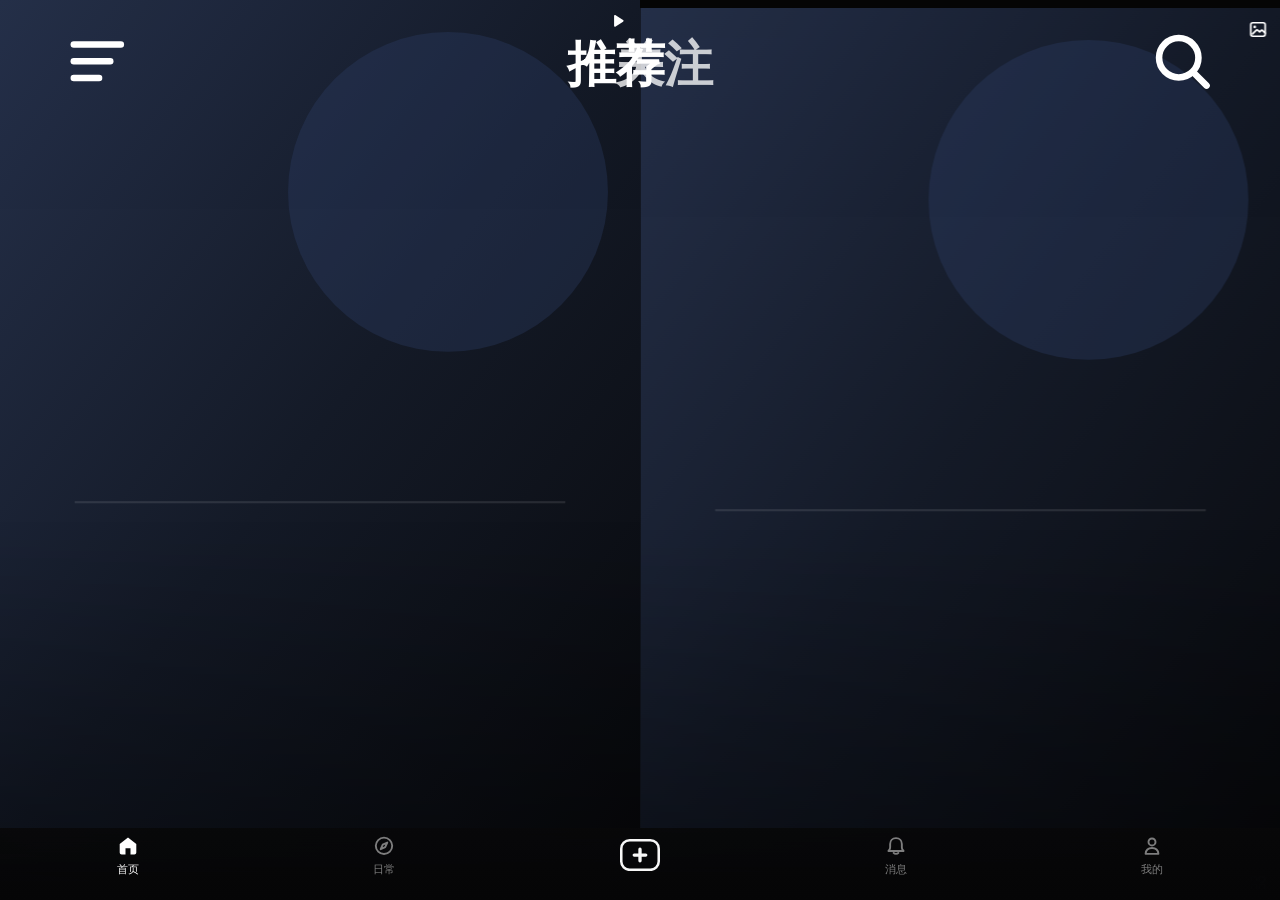
<file: index.html>
<!doctype html>
<html lang="zh-CN">
<head>
<meta charset="utf-8">
<meta name="viewport" content="width=device-width,initial-scale=1,viewport-fit=cover,user-scalable=no">
<meta name="theme-color" content="#050505">
<meta name="color-scheme" content="dark">
<meta name="apple-mobile-web-app-capable" content="yes">
<meta name="apple-mobile-web-app-status-bar-style" content="black-translucent">
<link rel="icon" type="image/svg+xml" href="./anchor-logo.svg">
<title>DIMSPACE Mobile · v3.5</title>
<style>
html,body{margin:0;width:100%;height:100%;background:#050505;color:#fff;overflow:hidden}
body{display:grid;place-items:center;font-family:-apple-system,BlinkMacSystemFont,"PingFang SC","Helvetica Neue",Arial,sans-serif}
#state{font-size:13px;opacity:.58;padding:20px;text-align:center;line-height:1.5}
</style>
</head>
<body>
<div id="state">DIMSPACE Mobile · 正在加载</div>
<script>
(async()=>{
  const state=document.getElementById('state');
  try{
    if('serviceWorker' in navigator){
      const regs=await navigator.serviceWorker.getRegistrations();
      await Promise.all(regs.map(r=>r.unregister()));
    }
    if('caches' in window){
      const keys=await caches.keys();
      await Promise.all(keys.map(k=>caches.delete(k)));
    }

    const parts=[
      './v33plain/part01.txt','./v33plain/part02.txt','./v33plain/part03.txt',
      './v33plain/part04_1.txt','./v33plain/part04_2.txt','./v33plain/part04_3_a.txt','./v33plain/part04_3_b.txt','./v33plain/part04_4.txt',
      './v33plain/part05_1_a.txt','./v33plain/part05_1_b.txt','./v33plain/part05_2.txt','./v33plain/part05_3_a.txt','./v33plain/part05_3_b.txt','./v33plain/part05_4.txt',
      './v33plain/part06.txt','./v33plain/part07a.txt','./v33plain/part07b.txt'
    ];

    const chunks=[];
    for(const url of parts){
      const r=await fetch(url+'?v=35-smart-phone',{cache:'no-store'});
      if(!r.ok) throw new Error(url+' HTTP '+r.status);
      chunks.push(await r.text());
    }

    let html=chunks.join('');
    if(!html.startsWith('<!doctype html>')) throw new Error('HTML 开头校验失败');
    if(!html.includes('</html>')) throw new Error('HTML 结尾校验失败');
    if(!html.includes('dimspace-star-clear-all-feed-modes')) throw new Error('当前版本校验失败');

    /* Add smart two-column intent state. */
    html=html.replace(
      "let gestureAxis='pending';\n  let sideIntentFrames=0;\n  let twoHorizontalUnlocked=false;\n  let twoVerticalLockedX=null;",
      "let gestureAxis='pending';\n  let sideIntentFrames=0;\n  let twoHorizontalUnlocked=false;\n  let twoVerticalLockedX=null;\n  let twoIntentFrames=0;"
    );
    html=html.replaceAll(
      "twoVerticalLockedX=null;\n      surface.classList.add('dragging');",
      "twoVerticalLockedX=null;\n      twoIntentFrames=0;\n      surface.classList.add('dragging');"
    );

    /* Smart two-column pointer interaction. */
    {
      const anchor="surface.addEventListener('pointermove',e=>{";
      const p=html.indexOf(anchor);
      const s=html.indexOf("    if(mode==='two'){",p);
      const e=html.indexOf("\n  });\n\n  function endPointer",s);
      if(p<0||s<0||e<0) throw new Error('双列拖拽补丁定位失败');
      const replacement=`    if(mode==='two'){
      const travel=Math.hypot(dx,dy);
      const absDX=Math.abs(dx);
      const absDY=Math.abs(dy);
      const absStepX=Math.abs(stepX);
      const absStepY=Math.abs(stepY);

      if(gestureAxis==='pending'){
        if(travel>=7){
          if(absDY>=absDX*1.32){
            twoIntentFrames++;
            if(twoIntentFrames>=2 || absDY>=14){
              gestureAxis='vertical';
              twoVerticalLockedX=dragStartCamX;
              twoHorizontalUnlocked=false;
            }
          }else if(absDX>=absDY*1.16){
            twoIntentFrames++;
            if(twoIntentFrames>=2 || absDX>=12){
              gestureAxis='free';
              twoHorizontalUnlocked=true;
              twoVerticalLockedX=null;
            }
          }else if(travel>=18){
            gestureAxis=absDY>absDX*1.08?'vertical':'free';
            twoVerticalLockedX=gestureAxis==='vertical'?dragStartCamX:null;
            twoHorizontalUnlocked=gestureAxis==='free';
          }else{
            twoIntentFrames=0;
          }
        }
      }

      if(gestureAxis==='vertical'){
        const recentTurn=absStepX>=4 && absStepX>Math.max(absStepY*1.42,4);
        const sustainedTurn=absDX>=28 && absDX>absDY*.78;
        if(recentTurn || sustainedTurn) sideIntentFrames++;
        else sideIntentFrames=Math.max(0,sideIntentFrames-1);

        if(sideIntentFrames>=2){
          gestureAxis='free';
          twoHorizontalUnlocked=true;
          twoVerticalLockedX=null;
          dragStartX=e.clientX;
          dragStartY=e.clientY;
          dragStartCamX=camX;
          dragStartCamY=camY;
          dx=0;
          dy=0;
        }
      }

      if(gestureAxis==='free'){
        applyDragResistance(dragStartCamX-dx,dragStartCamY-dy);
      }else{
        const lockX=twoVerticalLockedX===null?dragStartCamX:twoVerticalLockedX;
        applyDragResistance(lockX,dragStartCamY-dy);
      }

      const now=performance.now();
      const dt=Math.max(1,now-lastT);
      velX=gestureAxis==='free'?-(e.clientX-lastX)/dt:0;
      velY=-(e.clientY-lastY)/dt;
      lastX=e.clientX;
      lastY=e.clientY;
      lastT=now;
      clampCamera();
      render();
      e.preventDefault();
      return;
    }
`;
      html=html.slice(0,s)+replacement+html.slice(e);
    }

    /* Vertical release keeps Y inertia only; free release keeps XY inertia. */
    html=html.replace(
`      if(mode==='two'){
        // Never remember an old page before the glide finishes.
        // Recovery is calculated from the FINAL resting position.
        twoRecoveryTargetX=null;

        if(Math.hypot(ix,iy)>.40){
          inertia(ix,iy,false);
        }else{
          scheduleTwoAlignment(180,nearestTwoTargetX(camX));
        }
      }else if(Math.hypot(ix,iy)>.55){`,
`      if(mode==='two'){
        twoRecoveryTargetX=null;
        const releaseX=gestureAxis==='free'?ix:0;
        const releaseY=iy;
        if(Math.hypot(releaseX,releaseY)>.40){
          inertia(releaseX,releaseY,false);
        }else{
          scheduleTwoAlignment(150,nearestTwoTargetX(camX));
        }
      }else if(Math.hypot(ix,iy)>.55){`
    );

    /* Smart trackpad/wheel axis behavior. */
    {
      const anchor="surface.addEventListener('wheel',e=>{";
      const p=html.indexOf(anchor);
      const s=html.indexOf("    if(mode==='two'){",p);
      const e=html.indexOf("\n    if(wheelAxis==='vertical'){",s);
      if(p<0||s<0||e<0) throw new Error('双列滚轮补丁定位失败');
      const replacement=`    if(mode==='two'){
      if(wheelAxis==='vertical'){
        if(wheelLockedX===null) wheelLockedX=camX;
        applyDragResistance(wheelLockedX,camY+dy);
        const clearSideTurn=Math.abs(dx)>=3 && Math.abs(dx)>Math.max(Math.abs(dy)*1.35,3);
        if(clearSideTurn) wheelSideFrames++;
        else wheelSideFrames=Math.max(0,wheelSideFrames-1);
        if(wheelSideFrames>=2){wheelAxis='free';wheelLockedX=null;}
      }
      if(wheelAxis!=='vertical'){
        wheelLockedX=null;
        applyDragResistance(camX+dx,camY+dy);
      }
      render();
      clearTimeout(wheelTimer);
      wheelTimer=setTimeout(()=>{
        const finalTarget=nearestTwoTargetX(camX);
        twoRecoveryTargetX=null;
        scheduleTwoAlignment(160,finalTarget);
        resetWheel();
      },150);
      e.preventDefault();
      return;
    }
`;
      html=html.slice(0,s)+replacement+html.slice(e);
    }

    /* Real phone: OS owns time / Dynamic Island / signal / battery. */
    const realPhoneCSS=`<style id="dimspace-real-phone-deploy-v35">
html,body{width:100%!important;height:100%!important;min-height:100%!important;margin:0!important;padding:0!important;overflow:hidden!important;background:#050505!important}
body{display:block!important}
.device-stage,.device-shell,.device-shell>.phone,.device-shell .screen{position:fixed!important;inset:0!important;width:100vw!important;height:100vh!important;height:100dvh!important;max-width:none!important;max-height:none!important;margin:0!important;padding:0!important;aspect-ratio:auto!important;border:0!important;border-radius:0!important;background:#050505!important;box-shadow:none!important;overflow:hidden!important;transform:none!important;contain:none!important}
.device-shell::before,.device-shell::after{display:none!important}
.sim-system-ui,.device-shell .status-lock{display:none!important}
.device-shell .app{position:absolute!important;inset:0!important;width:100%!important;height:100%!important;--safe-top:env(safe-area-inset-top,0px)!important;--safe-bottom:max(env(safe-area-inset-bottom,0px),16px)!important;border-radius:0!important;overflow:hidden!important;background:#050505!important}
.device-shell .topbar{top:var(--safe-top)!important}
.device-shell .surface{inset:0!important}
</style>`;
    html=html.replace('</head>',realPhoneCSS+'</head>');
    html=html.replace(' data-simulator-frozen="true"','');
    html=html.replace(/<title>[\s\S]*?<\/title>/,'<title>DIMSPACE Mobile · v3.5 Smart Real Phone</title>');

    const parsed=new DOMParser().parseFromString(html,'text/html');
    const inlineScripts=[...parsed.querySelectorAll('script')].filter(s=>!s.src);
    for(const s of inlineScripts){
      try{new Function(s.textContent)}catch(e){throw new Error('页面脚本校验失败: '+e.message)}
    }

    document.open();
    document.write(html);
    document.close();
  }catch(err){
    console.error(err);
    if(state){state.innerHTML='DIMSPACE Mobile 加载失败<br><span style="opacity:.72">'+String(err&&err.message||err)+'</span>'}
  }
})();
</script>
</body>
</html>
</file>
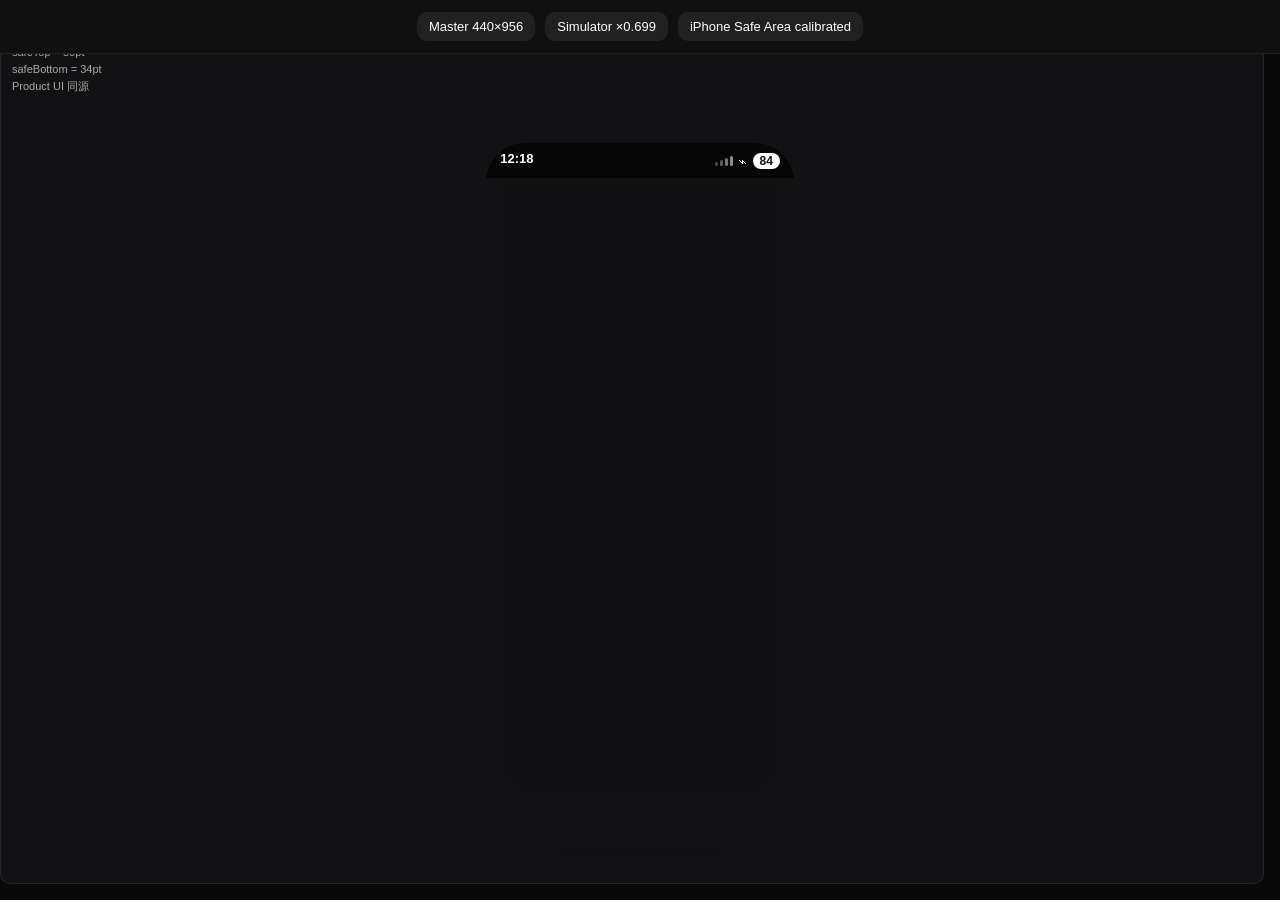
<file: simulator.html>
<!doctype html><html lang="zh-CN"><head><meta charset="utf-8"/><meta name="viewport" content="width=device-width,initial-scale=1"/><title>锚点 Mobile Simulator · Master 440</title><link rel="stylesheet" href="./product.css?v=5"/><style>:root{--outer-w:330px;--content-w:307.56px;--scale:.699;--content-h:667.249px}*{box-sizing:border-box}html,body{margin:0;min-height:100%;background:#0a0a0b;color:#f5f5f7;font-family:-apple-system,BlinkMacSystemFont,"PingFang SC","Microsoft YaHei UI",sans-serif}body{min-height:100vh}.toolbar{height:54px;display:flex;align-items:center;justify-content:center;gap:10px;background:#101011;border-bottom:1px solid rgba(255,255,255,.07);position:sticky;top:0;z-index:10}.pill{padding:7px 12px;border-radius:10px;background:rgba(255,255,255,.07);color:#fff;font-size:13px}.stage{min-height:calc(100vh - 54px);display:grid;place-items:center;padding:26px}.phone{width:var(--outer-w);padding:11.22px;border-radius:50px;background:#171719;box-shadow:0 0 0 1px rgba(255,255,255,.12) inset,0 28px 70px rgba(0,0,0,.46)}.screen{width:var(--content-w);height:var(--content-h);border-radius:39px;overflow:hidden;background:#060607;position:relative}.status-lock{position:absolute;left:0;right:0;top:0;height:35px;background:#060607;color:#fff;z-index:2147483647;display:flex;align-items:flex-start;justify-content:space-between;padding:9px 14px 0;pointer-events:none;font-family:-apple-system,BlinkMacSystemFont,"PingFang SC",sans-serif}.status-time{font-size:13px;font-weight:700;line-height:1}.status-right{display:flex;align-items:center;gap:6px}.signal{display:flex;gap:2px;align-items:flex-end}.signal i{display:block;width:3px;border-radius:99px;background:#8a8d93}.signal i:nth-child(1){height:4px;opacity:.5}.signal i:nth-child(2){height:6px;opacity:.65}.signal i:nth-child(3){height:8px;opacity:.82}.signal i:nth-child(4){height:10px}.battery{min-width:27px;height:16px;padding:0 6px;border-radius:8px;background:#fff;color:#111;font-size:12px;line-height:16px;font-weight:800;text-align:center}.product-host{position:absolute;inset:0}.meta{position:fixed;right:16px;bottom:16px;padding:9px 11px;border-radius:10px;background:rgba(20,20,22,.88);border:1px solid rgba(255,255,255,.08);font-size:11px;line-height:1.55;color:#aaa;backdrop-filter:blur(12px)}.meta b{color:#fff;font-weight:600}@media(max-width:520px){.stage{padding:12px}.meta{display:none}}</style></head><body><div class="toolbar"><span class="pill">Master 440×956</span><span class="pill">Simulator ×0.699</span><span class="pill">iPhone Safe Area calibrated</span></div><main class="stage"><div class="phone"><div class="screen"><div class="product-host" id="simProduct"></div><div class="status-lock" data-time-lock="12:18"><div class="status-time">12:18</div><div class="status-right"><div class="signal"><i></i><i></i><i></i><i></i></div><span>⌁</span><div class="battery">84</div></div></div></div></div></main><div class="meta"><b>真实 iPhone 几何基准</b><br>screen = 944:2048<br>safeTop = 59pt<br>safeBottom = 34pt<br>Product UI 同源</div><script src="./product.js?v=5"></script><script>AnchorProduct.mount(document.getElementById('simProduct'),{mode:'fixed',scale:0.699,safeTop:41.241,safeBottom:23.766});</script></body></html>
</file>
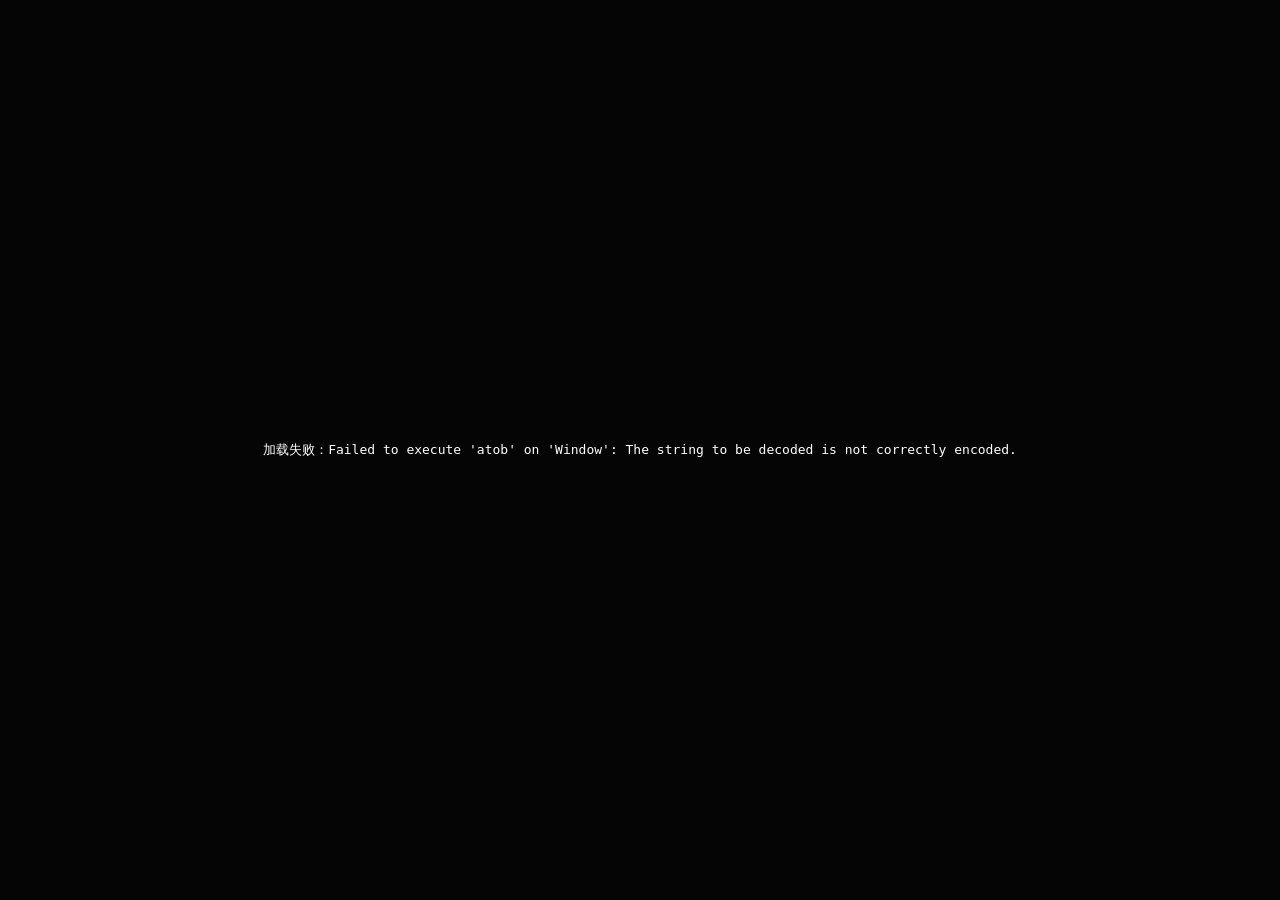
<file: v10-3-0.html>
<!doctype html><html><head><meta charset="utf-8"><meta name="viewport" content="width=device-width,initial-scale=1,viewport-fit=cover,user-scalable=no"><title>DIMSPACE Mobile v10.3.0</title><style>html,body{margin:0;width:100%;height:100%;background:#050505;color:#fff;font-family:-apple-system,BlinkMacSystemFont,sans-serif}body{display:grid;place-items:center}.loading{opacity:.55;font-size:14px}</style></head><body><div class="loading">DIMSPACE Mobile · loading…</div><script>(async()=>{const b64='H4sIAG74hGoC/+y9aZcb1bUw/N2/ouiESLKlclVp7rac12Psez1d2wEMi3UpSdXdwmpJkdQTnV7LDAbbDCYJQwATIIEwBGwgBIyNYa3np+S21O1P+Qvv3meoOufUqZK6aSd57npCbKuqzrjPns8+++y5r96u9Zc7njHbn2vu3bEH/zGabmumMvHEbObAiQl857l1+GfO67tGbdbt9rx+ZWK+P50pTfDXLXfOq0wsNLzFTrvbnzBq7Vbfa0GxxUa9P1upewuNmpchD+lGq9FvuM1Mr+Y2vYqd5rUy041+pdZe8Lrp+Z7XJd/dKhRptbGffqPf9PYePHr8zKl9Bw4Zx9vVRtMz/s83xoJtmVnTwp+/PGr8wmu15zzjmDfdN457/W6jtmc3rbpjT6+/jP/u3mlUtuN/OwzDsEi/h0+ffPjQCePMkUPHjuHbu+99fffpj9avfD288OTw3av/c+FJ+mZw47uNS5/A4+DWq/7j+pvPDF97bvDZ68ZuowGAg38Gz727dufVtR/eHr7w5ODZ2+u3f/c/F57Chgcvv7R++zPjtNeqe12va6zdfHFw8cmN6zeHr3w7uPLR8NqngxdusbLbMkdj5+4dk912u78CTWYy7fk+rMziZLac7SxNkVe9WtfzWtp3s5OlvIPv4CUAHQoswQtjji5d1e15zUbLM40H3Oa81zPcrmd0um3EhUa75TaNftvoz3o4F8NodxszDXw53W0/4bWM3qzXbKaN6nzfaLUXDYJMxmKjP4tVjK4HJTuz7Ra+A6QzcR5kZO60l+m3O5N21szZtV8tTgWvq+1+vz03WTSLWf9Dy12AadiW/6Lfnq9JL3qNujfpmPmy/2bOa81ncCUn82beCQp6brc2yz+UCkGTbhVaecKbzJrFoBU6mkyt3fUmy2Yxr34A2vCavF6+oH6uzmS8pX7XnTTLJf/bNJDlZMbtdJpeprfc63tz6f2wBOePu7Uz5PEwFEhPnGq0Zg4DDzDOHJhITxxpdF0Afds447Z6xi/[base64]/9xrgFEQl+RwlW3dn6m255v1Sd/YrnwXxXf0oH9ZHp6Gp9wDTPT7lyjuTy54HaTdFXJfHn/m+qz3uh1mu7yZLXZrp3HF8iBp5vtxcnZRr3utfBVx63XEYYW9mISusJ+Ou1eA0l1crqx5NWxYKMFwkGZ+MKiPIr6wqzSJkycLk7XrTfmexpY5PE/WhAWdNatw/DISuB4KLeRBuRWe+0m8KqoMekAoxmDBhT6YaG8c4GXdTMoTCcbLWRshDjpCPtuf76XQQjrh9kEcQVddtmyIIOyptj46CJzxkUI44lMAwTA0qRj54q5UraQK07xZZxuektTLmB0K9MAgu6RFxkYQLc/9fh8r9+YXs4w6TwJeA5Suer1Fz15nR3TQUZkMMZiWFMCDnbajRZKAW8B2ujRZRCgIhCQMPV+Y85bIajLOFaJMEbyZpHOs2hZUwRsfF2C2gQuK5FTrHk4oCnCXsw8ckqsCt/dplwJS6BACsEH5KlfxWisyDRBscYsEh4rY0m5DK2JKFFyS/VyVmhrstWfzdRmG8160k6t8KmZFpl+Gxag0V+eNPP6Go5QI5+VahQiqmT9Ko5p5aQqJUdfJSdU4dBbbEw3VujEc2aWdM3KZM0skZsSjKBG1e3DIlD+ByyG1i2YpaJQN2da5NGnfYPPSwYrH7oIWUQ9hoW2bfuckKGTReSjiD68LxHFSoBifRCLGYIADG8QS0Ek/mj+Ec8scGhuNzODM4Ruk3bJqnsz6Z9YBfivaFj3w88s/JczsL1UWAeoNd25TjKb6yylbdtE9ElnS52llF7q09KkMF3TdEEtKygQtDTo0YDOaSB61BjSNnABv06nCWS4yAo6oNdAwRJr2Snjo1hwdhLUsVqSci5aNWXsNMyS5aQA3NurgduogR84eeLsoRNnjQdPnj52EF+v3Xx/7eYnw4/eG3x39e7TdwZf/GHt1kuDl19Yu3lh8Pbrw9ff3fj+2/[base64]/[base64]/cv9/HDpw1jh+6Oy+g/vO7iOOIFi904cOHzp96MSBQ1hy/dNP125eHnzx1PpbXw1f+mD9lY8GV5/auPD04PNbgxs3//HdW1jg1gtQYPDiq+vPf7r+3ceDz6/+47sX0K3y5JvDVz8ffPbn9c8uD2+8svb989suJHClM+g+8/VNXCJDJOEdJtoTmapbn/EiFRRkkyVqVncZZdMnSvMO+8Z1PPaosb+QvxvQbqOuw89yKmwl5anqw8c/020QMxAewLCQlHMZ8Ujztp2m/[base64]/[base64]/[base64]/6xvX3//Hdm6hoPvvi4Mq7dH/w7h/fHrz/2vCvbw0uXt52dRNkAtiQfaYArQhyXFE7iXbR7lTdrp4LoHBRndKKA1tyXZM9tJSCyOI+i2/[base64]/yxo1Oky8xGTMemIhG1SkZnjyMaefNQOZKAfMQRm+9op31nPNeOcstOj0ZNt0JP9nYtygYHQRO/ngrci74pKu0hZy69nU2e/tF9IrAWishLSboFESNpg7W2/XzovyID9J8+ePXmciIHbF4df/rD+yke+PKDCACM73nzm7xeuDd/6avi3i3cvXP37hbc3nn5h+MaNbZcEVHMeayeSKdmW4EAQXPvC/kTK2GUIQoF+CV4q+xMpEXszgUBRi/GdIh6bEe5hhEeLaAvMrbVDUilA7yzkAmVIfF8EpTBb0HwoBTpItEfCwV0To+f257vAawC57NxoD0VUJYnP418ZINAOMjGMV5ifa/Umux6wlH4ynwYrCBgfjNWe7qakfeKsxQUCCX2J8/IQt4fkKbGMDJhbBhpWkkJmF4nIoOuAgTj9dms7WVyhFCX8JKkh4uBUsPNobZ27C7MyQXfhPCdgOPAd3hswgdZKKIIitL8YyS8lZ4I0mWBrLiW7FGyVcUIbet6pl/OmzY10OjbZKyPt18lQptt6KdXJhW4Zssj67hyTdbe9nLWAnHXfgQNgJR/df/TY0bPntpU/BlZDp9EChaQJq28Qb21a/ynwcUQUkBxvyo6NoHgTV/n/N+eBdZfskH2IHkHNrtvrT84hgmN9Go4XH0CVzYEGZaheIY0LFpgF+T8aZVO0SNhHGr2v4RRSUIl0JZmvYZs10moN262B1RhtuSomKtrguYiPaKDnI9pEQBnFcsRHlA++yYlGJ051VV2hrlefr3lozpM1pY/SSvlRbPZcT2gAtVQWYoHMNUW3lurLK5zloW6J5ffsZpGrfgirFG62qXCvMUOaxDAvIZJLQlaxr4XZyE/10Ldg4iECEPi98p6LEe1rfzc49FUKF1O+BkxLQ4hxYWVKO8wtprwNliUSNPdvYjIiGjA8MBr1ygSNps2IgbMZHlo78WMwRYxiHBtreE9RqyjJDxXiEYGFm4P2vwGSRmJjCGT/e9E1hDPK1+iISXViUbFZ92ZWUWTWa8zNN1HaZmynbC05xXJhq9Q1XsDYT6wS/FdWBsf7Eu0CFTdD3qAI5MX9KxXY7KQGKCwz3sg5jbPtS3Q/+HaGw8+oexiDaNTc1oLbm+R9gP5mIGT9XuAZgYwGRa/j1frsu7Gbvz476xnVbnuxBxNst5rL9AxAj8T/L862Yd38NQM9u2uAvMajJhRXYGwYBsmig857XodW9JZA2wc7bE45ijDjtUF/[base64]/1NMdMRgmVrIUu5fEq1TWRI//NFzjYAy7ewDFH/zmv175LEH4mVo1J+iMoVOrcLPp2rlE4+KZQebBOuRkqiYCsrQ5ks6n4zXXwGdWmCnG8T4ls/G/zw9Nqda4PfsUNnGz+8Nbj15+Hb79EYJLmFlVExZrZFXQ7TTEnsCodXwq5Ch+45xAs6DXugvi9pR1kbzLYamoDRWNGdaWE+Ie2xj7iRlHOpqOMpuoMoms1GEqyprhP1KBnq+/Qmmuh6bn3Z0K1f4P0OBWNoSkfsAUYrQgvFjG1lAN8bc2Bp1D3Q4poB4h2eB8bgi9cOaBGTRme+C5IadIPzaaPV7s8CaYGcrXmdPgG+QSUqaQcF9I8OxA+djslPKRMdR/uyrPDZK20Eduh0mBoGq3zThh8z5csHgtnueGHnYlhbIxUIPxuxmLwsznEkled8IrfZeT30GwuOf3/jF/gYj/2na4L7TcKa8EdJBxEtS987jEtCY23HORImOpCVyEGJfkup8eMTWZw84zTiMo46KKjAV/aqOlk5/jIrB9H5PCqIGPQj1OKDBh2TngvQRrPJ74OANh6O++AsCEaJUI1Gz0CsSxtNgEzXbYJKDdy2u8wottnzcNDUvd8jJ2pRWvpI2K5TTyc/6ZbWfJZjECJKVN2u7kuwa+ULBkXuk2jBRhM/adUkjQzRmFfKhMSTHKOqR3NMOwN1usuZ7jzwdMoqT/kiq2e4Rn0RNIoMsWPcaeAIddxAIXaLIApwSGY49i9ajNDPWxNB0XWjZU8kA4patDiY5TOIlggts+cRnju2fPDVlXjWz80nTuf8Ax5gbzebyLAIyxc5WGCzqayQ73XSeBd4zJp4io0qdTmyHa9WHmcDNU9qpsY9T1aE/0r0PFkO/ssHUfgSFPmulnqMTywzOckBQ+GBEUEiLIXiVCGW9tvIwcp6o0tLTNLtShqaSWY0pbhEhNZIwoYV/dFnsltWMPm5emk7zLQcNdagaFn6TTISiCvOYL4anN2m+6QmzwMQJV7ypZR6EDGX1w4s58hWYrFwv9R7cLRElHo5f5oc+4I3sXqrZht3DIuvEL2pbTvjxNmzUsq8jNmseCoe+yeEMRWzwLmIBbZDC4xh1qEeO+ox/MhN5sJmVlDoptteXBljc96e7hrwh548Jh4WaAOVZ6J9rMiOQYdDRcYCGl0kYkHwJh4LslvBgnw4MEpPyiOOk4sTNczz4ulvHHzUiuRKKbnmwoqIFvSgb0TwT8FR9sfBlES3Begs/sLNtuc8X/oxWZeOKaKETar8EuoBL+wndZVTSgdxBSO6CZ0IGtkORs35gVNZRxerjSARAhzS/gOV6MomdXDwkRyiw2OIaQJ/4Vk6ZodvppQgikk6QLUr9nol2NogTtykWS7kU9EOECI0u950BtQEJ4cKAn1nBp8itYSRvgshaGaHNupJkc92NhDQwb6QZehilTS2yKaDejRxLDs0nCCbzqZzYAHZogdjZPhPPp/yWwsHKeWUICWrNEZkk7aSxiVpGRnc8DacguLndXKKtzjyzJZdYh7hEDoI8UkaZ304aCnOMhXlimDXRrolmLqzY0xDNEZaZUtxYdQ7Nmex6qAkxjsp0jm6AonYjXG75UyegchPzcBfhA+Tb80QdrZiCEdGQ5vZPCXoiDkTjssnzeeYz6uT9N8Ix/[base64]/Y/LQvbdpQg1JhEjuJFT4twoEp4jOXCYObEXOmbLsU8lxRgmS52KvflOh7i03GYTSGTGrS0bYkirv40uhKGrSEjCaqmGG6BKaktbFazlOReTZXQ9d47oi/mJIAWksZ+qoyfchcYMbp63MLQ0qMBzFQaxAD1DjaP/1yidecIwFaUT1gjTdf0zNE+ETx89YxoCy4HiGdo8+zdXPXGv11EJ07E2q3kCYu0D3J9GNtoKkKrXbPdpgksSYNJcJsEmJMwkyE/5z9dabbOQJ/ndDK4fRCqxeSagVdcAshCtdyDCUjEM1W0gJKhDpASeYpZ9hTnS8+ZspyYMq3agPTcHC0USsAbUPglrhq0Davz9wu+cnNFszzRquGGyZEBB1yBJT5FDejTdqBnD2UZx6XxIhxTeSBkQtlN1tn+06uwrf7j/i96X/nzLq4Pa0CegQsdNz+h4XQLcSABplOo8FX0SQPw3m1KqQ7rrpvRpIY1rsDBOhD6d/Vfo03kzFxphLmqEpc1o1NBOaA1ypVhdHdDgGEr73qRBTr003K5hW2YeKMi28UQIl6oo7fG4jEBwsfRDdIj4TfE463ysczgOZz6K/1d1O+cLEfsKdh43FnzWpS5w+HTo1mxxAPKJthEo6iCiQKY0egawhR7hXISV7aIARslDJA4JRUCJhDm+592ZaIYl2wAxuhfhnjTONLErYbRrtflOAyi+ARKvvdgyvF/Nu02KI0QOGi7wU+D3yz1YKxgU/[base64]/J9APy9LpLYGS3cDUlT2kotLEj7zqAtdNc9/GSdKbcSjozVgomSUsfQjDxQjzMeiYSEAZGL6BNkBWgupQuPXdQBvW/HHHd+mZXSl4kgKEvlrRRACNS8hyCOk4p+AKI6JGO24rs3wPw0bFmY8VRLpDrpOJy/wjhohGB4LTrCzRXiwWLAUmQUl1YUUHV2UMWpqUyJLIHJrbwd9LGs+9RfLak6gMXk+vStJk8n7gxXi8XJt9Qs4/[base64]/Bgrzu2w8ZYst5V1zqXigttKTsi5wZmexpUR5ZlgK3oe+D73BvDlV/2VwptxdziVbUt0w4d3vrUcLYRTHnVZjocH7LIQMlqhCzG3G2NJ8hTlHdyQm0l3uGFbkiX7zMeKXfKy8++Gnqsh2MrsJ+dH2fp7k9kYs35EGuXi1k5EqEPkO+FspBEBGTJa+qkPRuiWoehzfEEDrDNVb9ZdaKDbkB6PJ4PmsdfCAdMo1XNVN6jRYdxoJ2T8/xlAj11Q4YU36C1gDQeHPjVH2rW7VPqB+g3Oet125A6XvBk1QgEnlwisSg1rrj+IPsceXIGl3oMQvAtdhSD3t7nM/ZtK1q/VMDUZ+/FwtZLY1ZFz82NGnEJeflfKifn6/cWe9bx+5OJwWyA/JQfOZ4qK7CaXSNFzDEb0nnbBP+Ygs02TVadXURnWZuFiO2n8PwZDFhhoCulCugjPZdCyHRZNo4tHRHGUC3k3C+PuCrMc8j44vWUPMxasxDDwXCkks4M9wJH7D8GxBtajf5JCOtfgiA3yAxX5MU9UFEoROx+5vNx3b76q697xu4/c3M2qQfn6iPyS2FtXzmk7Wvo7TPbzBlAer2w2TMLRhEnoGufnOxRtNwjodyJC/0vjHffYpFYqDyxzPhYjrTBGamaXWYhEs6hDHllTj3N0S1oN7Bf6EzRAdb0D4EuDySkj7nQb8HU5sIp7HvDruhtcYOanp1eWRqfZBRMJ[... trimmed ...]';const bin=Uint8Array.from(atob(b64),c=>c.charCodeAt(0));const ds=new DecompressionStream('gzip');const html=await new Response(new Blob([bin]).stream().pipeThrough(ds)).text();document.open();document.write(html);document.close()})().catch(e=>{document.body.innerHTML='<pre style="padding:24px;white-space:pre-wrap">加载失败：'+e.message+'</pre>'})</script></body></html>
</file>
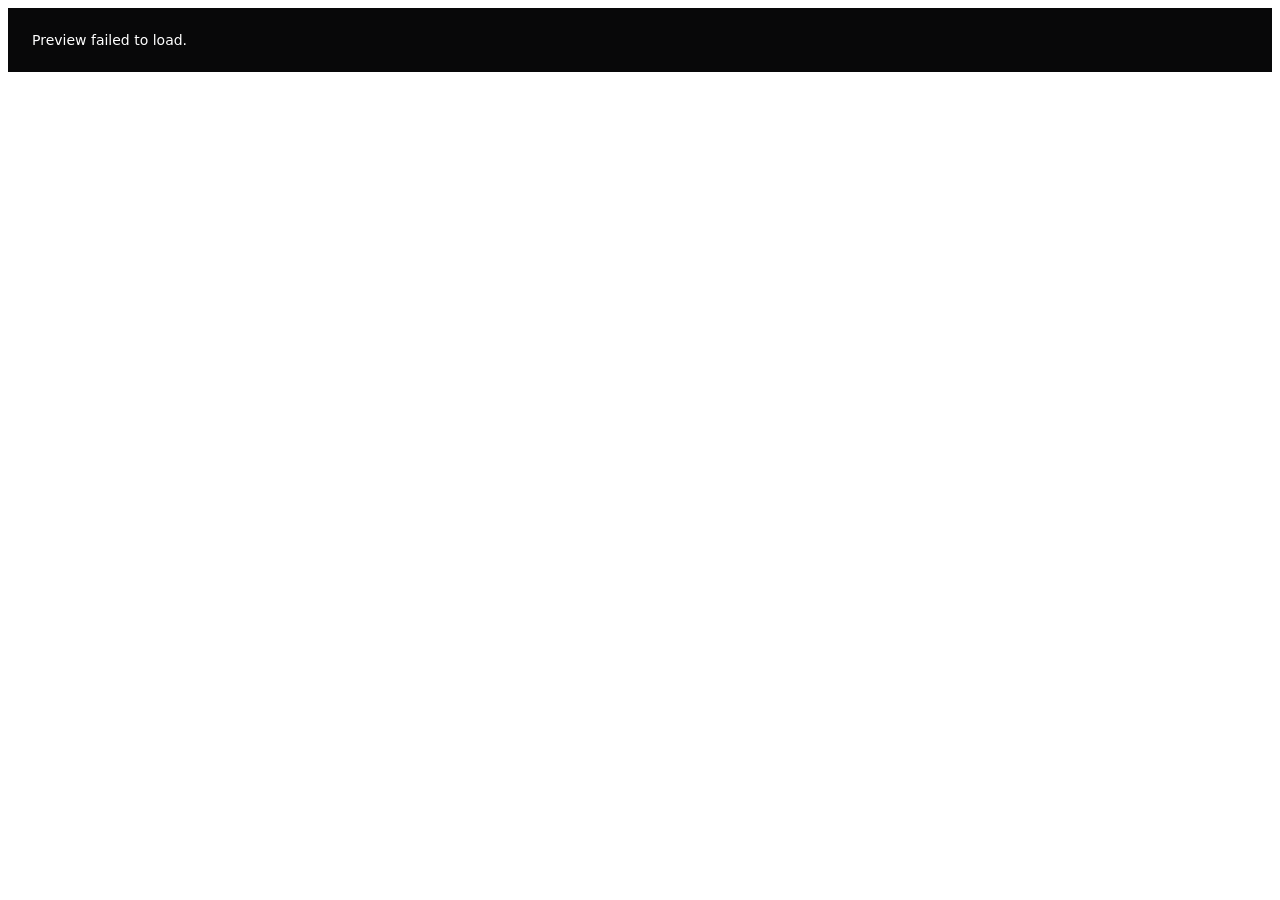
<file: v74.html>
<!doctype html>
<meta charset="utf-8">
<meta name="viewport" content="width=device-width,initial-scale=1">
<title>DIMSPACE Mobile v7.4</title>
<script>
(async()=>{
  const b64="H4sIAJm9gmoC/+19a3PjxpXod/[base64]/LFjDweeH84Lba8f2n0AGzpW2DUs+9hp2yJ5KTl9J3RMVwzapmsbSikqJXac0Gh7x7ZfOgpsn+SbLQDpe9hO6ISuvXJjc2vv9uraurDltRzXFv7vvwkv+d5Duy/sdW3XFdY83xaOa5KGOXuuNxR2bVLn+NoyrWHuWhCO8XN5UTAu49+cIAiyTHqyu3NvfVvY21i/dQtTP/7Z7z7+2rtPvvW7x69/5fFP3/7P179CU87e/+jpN/4RXs/+8E78+uSHX3/8/b8++/UPhGXBAfzBx9lf//TRH9959KefPH7zK2d/9eGTD//mP1//KlZ89t3vPPnw1zC0vmX7ti88+uCtsze+8vS9Dx5/7/dn33r38Y9/dfbmHxjspYxRWFyea/ieF55AlaLoHYUwQcNGuSwPRk2SFLR92+5jmlyTKtVMcrdRreqSqmlxutmxxdAbNDQFkpVUcssLQ6/XUMtSrRpX1DePoZayLNWSykPvqJ1NCxzLbtSkelWPk3p2/0hElDaUqlTXK7UY1jb9dpdl6ZJc1tS4arMFVT20G4oiVWvlcpRO+ya2gcwayeBZKpCr7bJislSvZLJbh6I9Cn2zEdfWgWXSEM3BwLXFYByEdq903XX6D7bM9h55fQkASvO3nf7hS7Amhb21+dL8huObh07fE/bMfiDcvA5JW07b9wKvEwoH5obtCC9vTibOlwKAhzH7Tqc5R5o/NAeNBPX2wPTN0PMb/mHLLKiVSin6lVS5yFDp+YOu2AsalarcC/g02wzsRvuo5bTFlv3Qsf2CpFRLUk0vSYpeUqD86dziScsbIX5gPI2W5wPxAm5GTXFotx44ISB9IHadw64LvyHg2IXOAL76AfQMuEkMR9mD7drtsNH3+nYzm3A6h3ys1PKsMRJsz/QBYQ0Z+0t4EEyP/Dy+dW1sKn7tOUCqNIkAt8z2g0PfO+pbjc/[base64]/oRkeBaLrtR+kOmm2As8FbDZdu4NU4TPqQN4lZ/rIeBrp40PRAeY8aqiKVtP0clWrNaM577j2qGkCkffZhGOCCB3ww+b9oyB0OmORCdAGkD7QRcsOh3Z6/mHQggLsVJCbHD0OPAdpR7SPoXBAFweHCm4xcWMOnZ59QsiYsi5kT+R1SEdXk+UmwVVEw0lRgo2TqQNjlIx8BrgxFoM8000XwFwkzQmMgHSLiwhOXKiFc8RopjxB0vV6hqR1U7fqZa6iRj/[base64]/f3hfu7OzeuoHJjz74+aMP/vHxuz87++jtj7/2x7Pf/P2jP3zn7LtvPvrg9bOf/ODxD3769N9//+QdeP0+/L1shVMKjvwOsL/zCSZitMosMgBqIkqjaLZJbYRBokg/8gMgdcvumEcu5Y20bckCZQuUh8OTNAiuT893rXNlBZURbAlza5GXV8dO4ICRQ3qG3Lnj+T3Kp0E42mWLitEi1OK6wClAC7QbMSB2tG36s/RiAjmp1S83J1Qdk6o6RGY2gNeASgHCB8SLQOyn/A6VqIlHBxqPifYLaSMZo0DJOlIoi6l3VCaLJVKAVDgrMG33YugIbxIQUWj2wxOum0gSzzk9tEghhwEKTu/wJK098gpdWjR5rfugiKI52yCmZ5QQz1Ci4OXJa2QAvKKLFBjnTKak1DfKqfmp6TguNFBi4iczJTRTAA09ENK6u6qC7g6/8KkUo9IXAgJegSkdl3XBtztgmfbbtkDQB8SDrJus6ohgOQ2TTB5Z0MJ5yqZcYfNMAeQ8EJVo3qSRRsPswPBOGB2jOjU/38xdKrzChi8Rc5k+RRcLJV4JlpVKEaUTlyYXQWHOplSVVIpUrhYjSXbZDF9Fhr9z/XPra/vC1vr+6o3V/VVMwtnbXX9pfXd9e20dIZ/86lePPvjm2W+++uRH//r4O7948r13z97+6tPXv3b2T384e/+DP3/0IwT4w5sAcPbWO0++/asnH/2fs396+88fvYleia/88PE7/3T2618++fU3H7//vUf//u1LFxI40yI6oU4ulhHVPAUZECuhRSC2TOtwirAhcmNANDN89mM9LTEp0frhTMroNda5EsMFBYAAFTtWHgHXc0ycyrMYjRxlkuoVpUT/[base64]/ON+0yVM9Ij+CnFHlYhVNVS9S0dLdOeF0Hz0jP4iyhURruol6QxIFwXZdZxDYghkKQM+CVn++xHLyFDeq/kwHKIOeo58HgI7G8jlVgPKklZ8nuUXqyh2JwNL6oBt4lt2g/kMcfAr30cDrlzfwWJeTp6SXlbwMSdZhBGpulgpjr1RyszTIquq5WVXQHfXcTki6VhTq+Vn1GtU4KSZ5PkN5mGsHgTBB0HkwCaIjmlUuey1r3K7b/s5t6rH41qMPXn/6x/fO/u2fn/zsvafv/fzPH/0QNdG/euvsWz+l+28f/8NPzn7+/cf/8qOzN7556fooyAQwMkOmAE1VJ5lxHiuTcqRjypwSyfl/YueysMTsWbIjhq9K5MCKXSHqJzNcyJwz62UuQxhKQtApcgFKUvMyakB9mpaToUFGtZqTocAC0HNKyDFBZpVLHBLR0bxBy/[base64]/kKr04mk9OEZPiWZczc08HzhzdwJ9KdeZsJ33KWwZsP46MHHs28+CnbcAmeiQjUbalX4w3MyILQsvsb+XYEwrYE/EWTr3KUCihG/nYPklvCqf2zspyXE6hWyIc82pSq4qo9mTx9kFyFhSwii/fwV/hZOX1nf39nS0iLj984/E//+nJ996N5SYVmhhh8sOv/8frP378o399/Ns3Pn797f94/SdPv/bm4797/9IlJrUwZtp1ZcbIFBnJbfQkYpILKUkSMxs9RZ56xURkZMGiHbQoRGWyhU8sYUE/r2o5MhZ1d1Cey9WcDL2WEY155iJu+xeFwAyPfOA1QFyKdrEnZ1qhFCfHPyIs0AEyMQzXOOr1g4ZvA0sJC5USWIvA+KCvSscvpvSTshyxfOJUO88bRtxDmWgEEWxRQc3GGSg1oq3SeRBaR/DRv0wWV9WnibeU1OBpsJnsxcqfnLtzo5JAO4l4TsJwIB/[base64]/Enbfqp1P2nfJ9b1dAs/[base64]/ZJ9bOKaxiwteW8YRrcxFr8+JIue4EEQxBuTqT7sSZmgEpwO4aFIczOIpWIoMSi4bAKjYjGAi20lAi2pewNVrzFMQ1hkiGYz5p2//+Oytd1JV4fweHwoY3H3dGxnzuGhVDf7Pk30EY74fEUiqDO41CDBzW5pQlcobqjzPdhGMeX7LZT61r2PMq5I6n9luMObJcp9fPq8NRd1QqpJ2xY3UpNqGokrVy24GFuLxYWr+lunscFM+nXrRoD1v9iFfoLpGZupXHn/n3advfXeysbwqsmXP3viXx//y7rN1NHJwzESr1Gw/j1off/fHT/71Hy6DWtuO33ZtoQ0lFFnS54X2OHryjXkg4FlnXDmPgpSKVBXwzy2lLtUE/DN7vVdDSZTz234uQ6PWJc/TUD1l80RVSp4ppecRQfOp7hoquCsf//L7H//st9BffMnp5URt+dU8/sEvzj74YNZqqHZ6Lk3924dn3/ppmkAnKaomqYKqSLpaz1KfD7JQQDBJBzYxjh6iiaxIGtAUVYHhVZYUuQ40BgUqUk2dz5AOR7IxnXymU8OfLIkoWDxLDDHl1cHqETCgUdEqG8DGKuqWUgZirEr1ulb5oqJJelmrfIrmgddVZyLRDIF+ion/3Tcef+X9T08/3/hfT3749SnVXFuGckzJWWZaDlsp/DrZ21/df3kvXicpRSmJRp/P0wy4yO35FUVtKHp6eU6CZhloCoREI8PQHBiKM+Ujw5+RuCOFy+k482lKV4BNlafyTo61SRVBk+prFamuCoqkCIoiyTp9qtC8hIaIJ3OCgmYjn0QcS2pFqEnVyloVVphQkcoVpHBFY4+qVKP5l9xuDYxPbEirrOkCuriFOvuQdJZxUYszcfPsQuGmmQWJz6/oWoaZxy/xI3tgH3PXQHN3BuHKXKFQFIwVAW2DhSMwkqA/TjtcIAeKLsOopl2i0cgYkUbfz97+x0d/+smTd/6Ocv+z93//9Dc/e/KbD8/+/tt//uhHT9//5eOvvYHp77159sa7uNn36789+/G7zFF5CaY4muEkiDAIhc2t1Zvre8YrpOqFbhgOgsbystMzD+1AOuqjPyLoSm2vtww2UOiJSk3T5YqsV/[base64]/WroA1oB8hCL1dEWTZrdblm1y37SgZV1jS1rFcV+BX1iqlUOxVLKXesKyEMrVrT6rKsajVR1ms1q1Nvt2HyroIw6hWtpmkwV3pN1Kya0mpblirrlSsZlwKEoWiyLitiRbZkpVoHZiW3roRp1IAN6hWYsZpYrXX0SrujdRSrc0U41Kq6UqnDuMyaWq/Z1XLZ1q+ENurAB9WKrKo1XVRrrY7VBnZV1vSZ24KmXm3GUmb/4DYKmYVjx7K9hdJCEHr+mPs0BwPuLYLKT6XvXOVrq7s3/nJt5+XtfUNRZSK7aQZzrBmW1z7qgc0jHdrhumvj4/XxplVYYAALxaQy4mObXoJk8/DM43aLmDJxsS8dgWayR07wen5hIR1gxBdHn9sN038wvWjslcNicTn0lwfGKxwWWHxMYPTtobBlDgoU3LVDAUPGjIVw6C00hey/5WV0RApfFpJYJ1aKHpJhbWBC2+zdNWTu7cAQ1WrcCh7j2LSM/pHrNrmkPTwICuVK8ctBUkmctkbqLvHvHBiQJ6kCPw/Y536SfWy7mAsfXBkg7fDIt1dHTmAsDOw++nwXokwMJ9kku1Iv+WbPDpJigIwNz3ce4kkh9+U+miy2ZXRMN7AjEDx0Gzrm7upLSbGgbw5SCVDPKm5T7YNN4xuUKgHX15OIsh6QN/RJcALB7Le7nm9bYIOjAiyEXVBFj8gxG3g2sUm8ZCIECHs0wA0Ory+xhpJ526MlksZwhD71Pghkw0QgvvKoJElKzVdgh6Frs3HgBtpRn/q00WbcBDor4EOR7kE4HfIG+iRZqCxVEHwb8N4XXpvmglqJvQNl4hrQYr+AwjkFlCp1CKiSBvZAYniUBV2qdAGST6wJ2rEmVVJpYINUkmRiRrxG92BOs92nnOUZBkAaiaxN3OudJ03qYOdVJL0ti1JdquuiImllMP5Ax5PqmqtLNcit1kwwB4l1qNKtH/[base64]/7h6yhCRhCTkTSvUIgnifPkmv3D8Puq805rmNO73BqzyAv6hk8SqYbGgsLyXvgtw1qtLFW6EvSTFzQstaPiWgKgNHZIEts3/f8hVKhaKxEtI6AXp9kxJyAb2kBB9cgmgLOwNKo5zZbMNqqVrq9sa3eG1/XWndGR+2HsmNu7MrtG97xrbJVtsaV8ta4ctzutY+37q8Ot9bqD61e29ncsAb3Nna923ub6taNVWfzZtc171iedUN2dm6sDjed66p554vlL/TqGsAMN2+sHm5D+c0bh1DH5tLa/dGDe3fuPbx9fxSYdyruwd3PbbR7Lz2AMkfW2vXBPajn3ngTZOp6ffM+1L/xYETqca5rW/dlZ2sP8vY3IW/duX3o6e3y7nF77frxvd69h/fufoGV2ZZb5dXwQK0HrTLAOlvj7f2t4fbNdefWQ22yjKMpUP9D62Z9eOvO9nHrZn0Mbd7f2v/C6GB/s7zp6Eu3aZ2HLfVer61+UYb8UW4ZGOfO/vX7WGbt/hDS3aN7d14a75Y/171303Vb/S8s3V6rUxxg/3tfvA/jLpt3dmUTxk5w5Vz37t1x++YGjofg7fBezw1akG/d/Vzw+bXt/uf3No+x/IHqjg/Ukbt5cxvxLW/h+G9uV7B/Ozg/GwRXCl/H5sOt0faNTfWes3nYKl/vQh2yvS87t+5vjWm/R+N7d7blzY1DKNvG/mB98vbDVX7+5e376fnfcrh+qt2BdfNlyK8PD+5sD6yNB4jnEfSD9PtWGWjvoWawdXFaTK0ujAWYZeEjXHbpk0CChVR1ZF3PUB3C8dUl4QELHIDTh+W2sb91y4iFaoaHpAcTmMcztY5wfOtxVMQCl580/trc+RtFGSEXHZwigq4Hkqks6cCmKwL8SCDzRA1SQOjhm6hJdVGVqrdqKLfqLryRVJAINF/SE0EWdwPUmlRr5PTM/IoiD5lbmkC+xnBDpg5jofoWEeMlHF7CklkOcLESQrIMoryzvDVyS4XtRsgGdensj39z9s23Pv7b3z1+77dPvvr7s7/+8NEHbz3904/O3vjFow8/fPTHd87+6o2z937/8c9+++eP3ox9eE//+OHT//3Ls7ff+viX34hcdNiDCe7bdp32gzT3Rbg+MNfQTuI1XuHOF5ROkns2qtybcvpqElNxYmFUm0MufZJLthlgcMMCHgzHe3MWTqP4isxSYUqD7SYyFewNot+C9udcS6yqprO0VKQWhzQ4CroFXuYWi5ftLCUneW+tHuy8vC/cWH9pc3tzf3Nne+9SfZ+JYjv0bhE7p5BSHIZGFGgEswazeAfVpSYHcGgODIVPQPTcMQpDvIWquKxmszYMArAIWg/843N9bxjctv3bIGENJVVuwFI5iMU0AIsvpTbfqu+b40IybdFEnzutESWyCrG5LVjmUsf1oJizzPpQbKbgwCoyXcN5nuWmM9ueaxCA59V0BoyDr5zALKtRN5Nw2eAV51XjJKbvUQO7tThcgooXCwSNS4jkZAWMG1A1zdogWUsF7IRhKC/qDZkDHDZI8SShSxI22PtpjlIdd2pS9UwsL0ZCzGQzJkyyT0RbEVvaI3sS7ljo+F5POBq4nmmBIZhcSXCsVRoRcI/eI0hm+Y5g4PU5hbIslzBulF0+sShItVoxKkAgNwCSFVkUKIlOkDaZuai64SLWMTuRAw8c3DXiuctmHRjx3KVkH8xiYNRTzZCt6zWYXe3ZVwIik1nVAB5gSBxa2oQQBQz/ZdVLwrrpw9z4yxhp6QskqhUsb2DkVlSR2fKO7eWW7XrDZQw8WiY7knjTQmibluB1hPn7Rz1i4IceGPgetOSTBTYvPeuy/JJRcERGXMWlGAWTy65Q+NLziLPiEvlLns9dg19aJoAXL0FcUGLccnGRTGh2BZKpvKrVdmiHbJmxGJEtz4pcEaw0l4FmPTq8hBd5Fi80JhdtcbIp1/[base64]/gLjj57IqKj9HQwKtHHA3yUi6+lONvxhVLguJuB2GC3EHEwCTGv9lBdNohLj+H9RaFAXiWkk8yaoBkD3zv00RXZEBQxnRRNXkMo9FjRpDGsQYEsOWIcTqfA+8GLKa84QxfTXY1sn6XQe8kZ2XjBXDOqLPKKF2P/+LNUQhFE1FWYnnWz3S2Aop+zRAYG9XFzywQaf25QpIsl5oqgptPmqddsIA2XFgajhWY2m3nSBlI3P38qxQykEaWXgTROUwvvMIJ6MpsDnKuIdh0Ssp1n0mEE3RotQdeXVUKfGeExhuwxZHdp9kFcHERd+gKkDpiiAXBjDwwrfwySDW+TArEmhGgVECM1VXV/ZBTaI/EYGi4uF45Bc6jIGXWyPwaQsXjcpSDdRTxVmwaxwIxKVBD0HVLW2B0PvLDQH5X642KmiG8yUceO7YhYx7JC71TiAcmIIt4LpYoZ3IE1CsLnenyizZA0dYkUAi1Ia+bA7tGTRsA/DKkaw5b1PNg1dgTBkOoxpCLnQe4w4pd0LQasZvqanLszCDcGsZHpfSm7djLYCJK+p2pIxnRRDdGhinT5aJwXlY6WeKowG3peWd5hSVYZPfhlxHLpNe4s4mdPkheOZ5wWhdeWkgLxQbHPniTYmA4ejRfAo8cU8GvNiT5Gg2Sfk+wrtgVAvzQkubpIJzw7/gkW0/JGeyS8XuAQcOFJk8+eFCS5siTJykQLxdRQSsJrAjfycy8um4CVhc+ekAVJNrkKij5lUMXT/D4iLvIQe5qjwuEl1GOmbfVBc6ePJXZBHt3PYzKd7XMmUM0cAWK7xkq0T4AuHejH4aFrAwumNS5EVSc6GtUbojfg3EG4Spw90D+y61hAV9AFzfh2D+yMpBmmA2b2QKAy37yOWA0Kye5cj5P5GYviHO0jbdAVCkNRKQJfThl1saPVHB0YihqZ3kpRzFNZlhQ5w8/QDAooc27bjsuZasuqliyBCZ0VeP/dhpyonND+3QbH4wukYujw4pBTTKHUQUNU9VS5A74cvmfV1UvS1hKQUcDUDaKzD4wVEMgpE3o8CTBOAeBwcypBqZ6FO8ipC8V7xvsXoZYgNhavkiSNgqJIZHWMtTSuAYT0BqGWMoCIbr6uMUIRoc7VdZCt64BALVHAuXgmMpSOJ/DXCLmnHXYtI70IojXcu5voAC3s0N3EpGqRIZQQqJgUOMgUOMgUOMACB3nLEPRmWLJfNN0ju3CMf/HMMNJWKQDdCHfnDAnIO16fBOYawBSj6YDnJZosYvJiVK6ZKrICVSZFzFFcBJIzRRgQyZ/CJG/45uEu6TkeKibM8m4J/x7MimB+3LQ4wzRDsKRqPHqz4AclhmeG3gg83Ve83C3ogoo207xTTWKEmXev0d6AzYJvIntrkLcV2kUuD9/[base64]/cKnPaDApTIyFLeLilhvkjaKS5HdWUUXNtQRFJiAI0rYljiJB4ZKtF8CYJKMOoS53zHgce5B5B7wOUmaEgMwvCaUkzEZxSklK+N4PDiyk5tUJAmS8ZyfHJWJudlcmZO+TmZsTfpdYL3TwAw2Xuix2/vluhnxK5ITBSAGHIJP24Ym/0Ohk+Nm5y2lzgGBjl+gWc3llOmKrCdkRh1zgLmMWZvWUDDGi1aoyVrvGiNOSveukY6Xjyh/beaZDjOKafsxiwFs67Cr6ZF96dvbr+88/KecHtze21D2NrZvc3ctyKyLPR0k12J/Ts7jcj9GkeudT3XCmKXbhPmDlQiUPYDGsRGrlEe4rXVUY00Ro1UmNxo2ACLtGfPUCmYUg8Ep8/VuO0RTZO7E6AptMDIF4CGaIwd1kx9elfjPQRO4PRv47A4vTyK1JTwCornDENNu2ymMv1XzFLrVeMVUJfiGohgB57+ampHEfegIm0UbX9k/CBd1ohiugu5aZ5How9jd/+ogU7hpRZop0DfWJlErgSbi5zD6BiG7HGcDR2e41TnxGODPNbg/DRQr4jOZqhAbBHllt8IYrtn/BKnXcMS9GEcX6OQDXpkpSekJHF8oiWUll8kOesYfZH3cTZowGy2PmoiThbldhka0zYGMzKUVcU684wVRftQu7ZIcRMvv9g1F3qw0EyydUiIPSQhpoiLiAvy9m8yuIgOY3smMkZNyyosJDdvLETdoIGkEf2Qb365wWa/EZFBRD4R4qJ3Ono+l5nqcX76nWEgeqVjj94i73VDjujxvJFE34WwkCNnjgaWGdrZlfsc5VBf/rJwwRq+2gVL9+H+Gxcs0F3C9pkcEFcEJZXJs3CKt9CDweE2aAxLwpDZpMVGTv6uRazHRPBGIerxMi2RIjz0WoAhybRAXptJylOX8LQaoHzksaWiNy6Yvz8Xb52wuUpvqBjJMPlVl94XTEbOiJ4mxGsgbiJnQzs0x4FwhPoWWe2AMrGLQpZdRRR2fe/osItfe4HZcSB4hvve9iLHwSsMJTT9Vc7eS0CB6rgXoi3RDfQRZ+9xEGMevJuAj2OvRKIvZuwjEplO12Pb6/WcMLsq8xYgHha26aYYNycs0HUu6183aMUvKg05HaAARGGQqqQ0rWZMBla8XJUbZTlVxVTDIxb4e2R8cdJ/ic2R2QpDu4KMlfncS3ZiSuRSK0UJR600IaHWrDN7ksZoiTSNzUBltFikHKTMo/OoLVVszLkZLzSc4nMRM5hOaQM0NneE9OkK5ghDBsfoJsLeFrngOcbtVqy7xNPQm11f4PGbDHBSIEbubKyylHIcNy8swylNpZzN4nNqiLzbsSQu5akXQtrtl2/2R0blrDOVYS/cEoz5SlwX54mAtetmqkzAmtMm+vQKLDRyAebe5vbNW+viS/Cxvissg4H28t66sLe2u3PrFqRRUO7MkROdCIIxdzzX9YYBEQdxVNmxVgFu1TWPHc9nV4sd42knEiFFT1QFMJGDAYkbCJ3+WBgJlu90wibMEmju5GgVaaePio2LcagBKAS27Y6vyMjiDaZ48pJDWsWT3GnjAJr8ia74dBDzT0wpHuU2Y9dIcqyIP/oFxREt+IwLMp3XzJwSO82RBxOk6nXCPWhzf+jdzWz2PBetWSElC/mxnEvI0ZDmcp0+KVca2tV3LtoUOc/zeLEH8xndlNzOIql7mXSxuEg/rsp9WZnuv6xcvgMzVjU07VkUjJh2cDFu9neOwjX8RoVCmD3yFl6TKsKLgraIcWwhCQuKtQYMaltSS+U4uPn0qlSViV7+j3t0ZjnW7trWkWvvM75CTolYNugNhlqVL+IWufxLOI9/0a6muRhIvwiaP+swcSA2ngVe3cDl9Bw9SUweqWrPYTrF/TKIK5GR5qCF8feCMyo54xIVz1BDOgyAmKL28cWraAqhWxyll9USUjrWV1xWqlK11oytT2gC8lI0vWQ4o0Ur5AkZksYkKdXGCd0/[base64]/fBL1EMrepgXXzAFqzXxNxdO2Gba7hb8snpzO5e4K4NmVYuJQ5TcEaBq7bIGrlM9hdy7QaxPiPk9AHBj0QoV4JBMQ5FoGfgcsfUEDv/lF72SYsrkq0Dsakhsa8N/UGxrIoHNvaGCC5LwbGmZ2+DLqzcN9svecudSC7D1wezqceUdX9IUUigZvmkKfi1vvmkGKTIq8YP5EZDmNuJIBphzdcTihhGIKKrlBvx74XNWULLK4O7CemPhGL/mkY47c+jFKiFJM6LWZAIwTmkwADiZPFCXVEFqfPFeUVENIPcFInqMiwkleXEzMx1JrQ7RGpdwc6PY4OXiZjnb2htOXSUaVAPtEIZoEWV3pxSQWMqMHlTrkIA44CDZ8CsEt2BzuMIUl0OWdUlwudso8OyXlCqP/mY9Z5uNToZ7tBLeCG8zSRnPWGhVLmHTAJaUjEiFpjyzEGICsS1JsjyzAVMYBx5J47m8k/D+2p6myBPMJTa4YWkwM0zUW0BHZUMnuB/0Gj9ibhffsRK4siS+TCBOqJh8RkRIIGCBHjR9IpA4tEMEARTxcSFwSr0YR3K0YColooi8Ed4sKfqsdryOl5B5qswtNLjdfvOH16OeoXakqo1Eu5Chf6YJ8MdLZFfJxdxG/8vTFpKJGupunmUWbmcq4WMZA8m3c7tkD7CWx6REBrRhlSQbMTWbECy8iKYxEVksAnl3IZrt91DvCQzXWRCM4NWq2gXiKpJrO6+NJR7/85UylxaxesrSUxODjBaJZtYXbK8zmiUraCshkrxg82ZxHNLOQDKcWTrCYlEo4wWnOUwfPUwgFlPNyE2S5PMUkgcX3edseCKM4TgGtazBQo1AGbhmTQJ5hFw83R/QF8EHb91yXswBn9E+mjrIDshgDo+7D1HBTbsSk8LkiSYhqLXFJU6RRfDHDhcuKTPrVycRz24648wxc+L8P/xHSs2OcZhGzyH1GTdcdM2KChDXMPNdpZBf4+l60RouSojZQkH5yUrhQTZlFSSEqyjRG/aLcOEd7uVB3yWouWZUlq6ukNZV8PYVZL4nrum8xg7oQeexio8aywWhIW9ic6UNCT0Amp2ygawlvBS603sfYCGHQHQdkp4ttX9GN2aApkMP7Qwf5OzklCJyH6lCBlNryo2ZUOvBjxZDK1azdztuTF5pURmRSnWeVzrC5mpWXzggNchD2vH+SZY2JrR5lXbjoo/0R3hu2IlUqKb0n8cKS4yLOeBG9fdQHO6mqTPE/lXU5vZ5naTvt/023mHXlT3FgZZnzhLsmx13NosAcqzTIhIHBSHyHxIG9Ir+aoQ1nuitnkAQ7TDhxBtL4/zf3zcxuwaPBQilhIKT4hWXoFmmm3OVu4ZNvWtvfXV37/O3VG8KycGdjff3Wpe6RozNl2LVtN/8aVJqFGi7en5q8HURvqPJmb0glGfy1pvwBKDu8g9nxfQn5bQupllPtctnZxi+Ya1Im6/xth777eXvMM/[base64]/D6ks1ZsJ/IjixnSUzuC/Kb5AmHjAtwTHPK/vh5e2c8Y41npkS34j7JBHHcdynl7ssy54OljOsvQmTC2DO+O75qrh7eg5eUTQFwJdHFo03zP53md2Ka1wk1kdQYVwy8t5KnG0yMTSd+vNAPRS4BeJapJ04hvtsrhqJncLDCDXERBpV1+KQcTMWM2Mv4lrJCkXMtZbIynqVMLjqWOMGci9qZ/fD/tSskzyJQUzvSU5ZK9ZMulYvJbBpWMihJ2RmzY/I0azLPXYzMi1E5jdVMYi/FZqaY6qWTAUgc59huEDX+9NIV5Rr5/qT1vc/jl4vur+/tC3sbO7v7ay/vs2tBy4LBKUDcbUUg1W2fwqgAkzgUryYU9YE9bnmgp23h8YoCjeXmrsuPTnrh6so7r5Aoizmes2UVNMa8SyYWJU1PneS5mpN0t545+PzyT71lT2XMdpa7osrN6ccC5/JjLGY//vbsEZCk81MjIAfTD2vknsPgTmCcc/YiPnKRe9gCtdhc7ZXqrqizZnTVZzoWkMw2f4scRgisSLI+wxkDovdOXGSHXr1rBq3hag5zZL1Dk0c4YgOBP6hxjjnx36fbT3cRpok6NlvyNvinR60++/GLodO3vGGOKQ9sNC+SC5JxdOWFYprP5oyXh1cn4GPkXr6o0lFUsW/EXNvY3dlaF26+vLp741LlTf6XBa26bmFBol+TLdDotpJEv6CWvS4U44sPWmE/wi08zhBRBzYXVH3b9wbmoUkZZSRCzisfxzt9wvLEdTe99Cn/pUj4FdDEz3oufszWAj1+i+AxPuDFWIE/s1zcni4IxXKWJf3aHeB8MGkAH/X20umtjvSGd6QLy8Lu+t7mvfWrugc1iC/gTV+cNrtCMHkvNhPLk4yGv7/NZbLNP7K5O2Tx6Ds57er0eraFX46EV2Q7PsyBsOf1bMHutWwLzzShzurYQ8HuHzu+R4yGgH2jkus8tKPK0JG/0wpsH1R8Ae0xwfNhpQl9L8QLKzzcagjxzmjTJQEkKYyQaQWms5CuZwHaYWwudW2Rn4Iil1anC6a0dbQVJ/XBFQxnEPIUwhU+8jrTzRTPju8S4ZuWPPoQtUlxnsjBqVybVrNQ4lpMLAOcvdPU9O30bbxT2zdBIcN7OMxOyM4uOyRhmc670DUDEjoCtVgCXtvdcWgUzkObTsO0q/VOLrh671OgNw+rpzFDOi1i2rXl6Ftmry23PGuMn92w55Lvn8XLGlfm/oJQrlAAI55+LW6jXJUHo2KJpNDrZBs1FZOws9Kg6/XZLMR3yTaIjxpD3OMwZJYjer5z6PQb9JA1Rf1pXptqJdtmtTJTm7pajKqF0dIx/T+2nmgshK8AAA==";
  const bytes=Uint8Array.from(atob(b64),c=>c.charCodeAt(0));
  const ds=new DecompressionStream("gzip");
  const html=await new Response(new Blob([bytes]).stream().pipeThrough(ds)).text();
  document.open();
  document.write(html);
  document.close();
})().catch(e=>{
  document.body.innerHTML='<div style="background:#080809;color:#fff;font:14px system-ui;padding:24px">Preview failed to load.</div>';
  console.error(e);
});
</script>
</file>
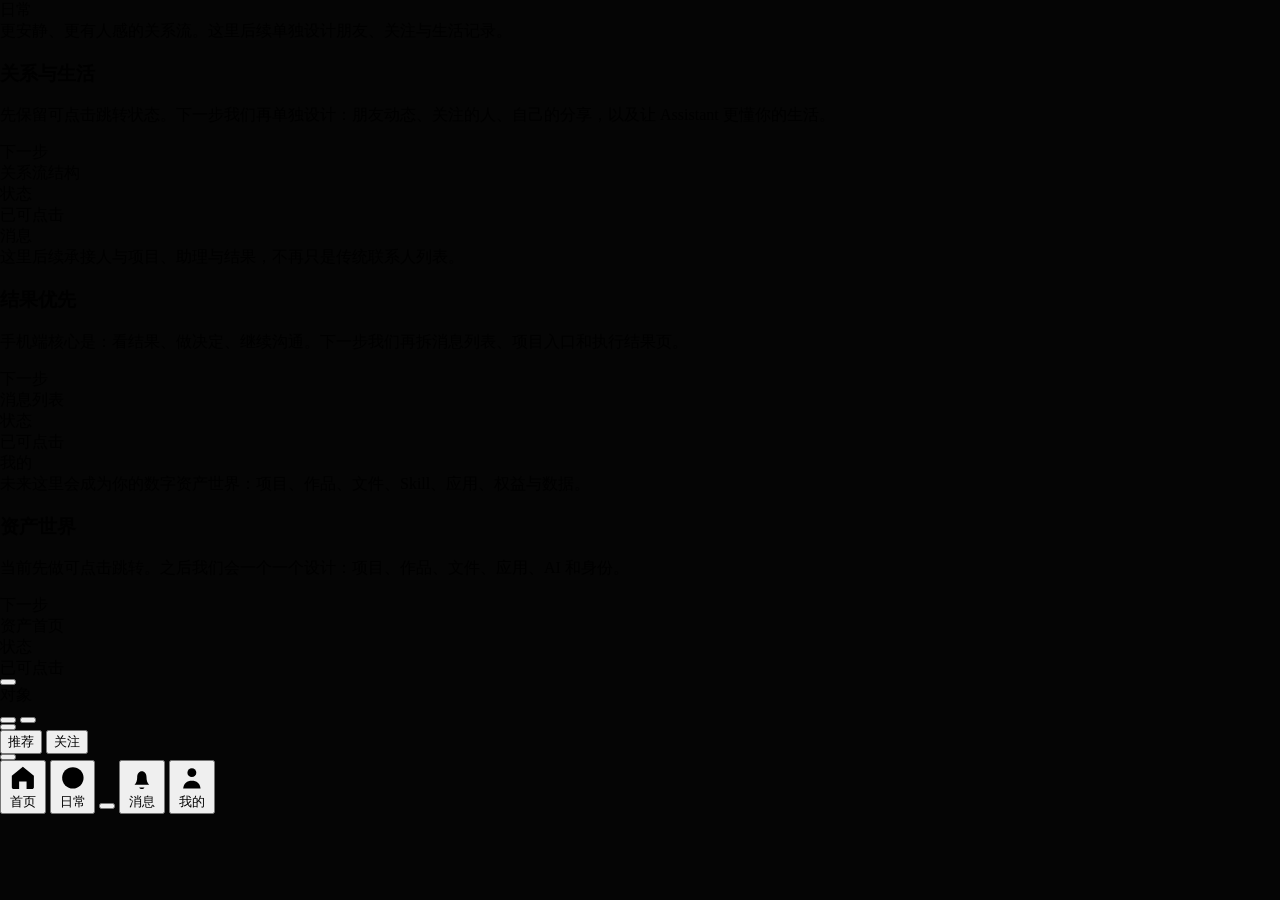
<file: v103-app/part03.html>
-.04em;
}
.music-artist{
  margin-top:1.2cqw;
  color:rgba(255,255,255,.46);
  font-size:3cqw;
}
.music-track{
  margin-top:5cqw;
  height:.8cqw;
  border-radius:99px;
  background:rgba(255,255,255,.14);
  overflow:hidden;
}
.music-track i{
  display:block;
  width:34%;
  height:100%;
  background:#fff;
}
.music-times{
  display:flex;
  justify-content:space-between;
  margin-top:1.5cqw;
  color:rgba(255,255,255,.38);
  font-size:2.4cqw;
}
.music-controls{
  display:flex;
  align-items:center;
  justify-content:center;
  gap:8cqw;
  margin-top:5cqw;
}
.music-control-btn{
  width:10cqw;
  height:10cqw;
  border:0;
  background:transparent;
  color:#fff;
  font-size:6cqw;
}
.music-control-btn.main{
  width:16cqw;
  height:16cqw;
  border-radius:50%;
  display:grid;
  place-items:center;
  background:#fff;
  color:#111;
  font-size:5cqw;
}

/* ---------- FOOD / LIFESTYLE / WORK ---------- */
.feed-app-screen .object-hero{
  height:58cqh;
}
.feed-app-screen .object-sheet{
  margin-top:-10cqw;
}
.quick-list{
  margin-top:3.5cqw;
  display:grid;
  gap:1.6cqw;
}
.quick-list-item{
  min-height:10.8cqw;
  padding:0 3.4cqw;
  border-radius:3cqw;
  display:flex;
  align-items:center;
  justify-content:space-between;
  gap:2cqw;
  background:rgba(255,255,255,.045);
  border:1px solid rgba(255,255,255,.05);
  color:rgba(255,255,255,.78);
  font-size:2.95cqw;
}
.quick-list-item span:last-child{
  color:rgba(255,255,255,.36);
}

/* --- keep product chrome hidden inside object --- */
body.detail-mode .status-lock,
body.detail-mode .top-eat-shadow,
body.detail-mode .topbar,
body.detail-mode .bottom{
  opacity:0 !important;
  visibility:hidden !important;
  pointer-events:none !important;
}
body.detail-mode .surface{
  pointer-events:none !important;
}


</style>


<style id="reference-card-morph-v8-9">
/* ==========================================================
   DIMSPACE Mobile · Reference Card Morph v8.9
   Based on the uploaded borderless detail transition:
   source card expands into the object's native mini-app,
   then collapses back to the exact source position.
   ========================================================== */

.detail-view.object-detail{
  background:transparent !important;
}

/* Dark field fades in behind the growing source image. */
.object-transition-backdrop{
  position:absolute;
  inset:0;
  z-index:0;
  pointer-events:none;
  background:#050506;
  opacity:0;
  transition:opacity .20s ease;
}
.object-transition-backdrop.visible{
  opacity:1;
}

/* Object UI sits above the backdrop, below the morphing image. */
.object-detail-body{
  z-index:2;
  opacity:1;
  transform:translateY(0);
  transition:
    opacity .20s ease,
    transform .24s cubic-bezier(.2,.72,.24,1);
}

.object-detail-topbar{
  opacity:1;
  transition:opacity .18s ease;
}

/* During entry, keep the real mini-app hidden until the source image
   is visibly becoming the new object's hero. */
.object-detail.morph-opening:not(.morph-content-ready) .object-detail-body{
  opacity:0;
  transform:translateY(12px);
}
.object-detail.morph-opening:not(.morph-content-ready) .object-detail-topbar{
  opacity:0;
}

/* During exit, the mini-app disappears while the same source image
   collapses back into its original feed card. */
.object-detail.morph-closing .object-detail-body{
  opacity:0;
  transform:translateY(10px);
}
.object-detail.morph-closing .object-detail-topbar{
  opacity:0;
}

/* The animated image clone. It uses viewport-relative geometry
   converted into detail-view coordinates, exactly like the reference. */
.object-transition-card{
  position:absolute;
  z-index:35;
  overflow:hidden;
  background:#111;
  opacity:0;
  pointer-events:none;
  will-change:left,top,width,height,border-radius,opacity;
  box-shadow:
    0 16px 38px rgba(0,0,0,.20),
    inset 0 0 0 1px rgba(255,255,255,.025);
}
.object-transition-card.active{
  opacity:1;
}
.object-transition-card img{
  width:100%;
  height:100%;
  display:block;
  object-fit:cover;
  object-position:center;
  pointer-events:none;
  -webkit-user-drag:none;
}

/* When the target is a full-screen video stage, avoid any visible
   edge while it resolves into the native video experience. */
.object-detail[data-kind="video"] .object-transition-card{
  background:#000;
}

/* Keep controls above the morphing image only once content becomes ready. */
.object-detail.morph-opening:not(.morph-content-ready) .object-detail-topbar{
  pointer-events:none;
}
.object-detail.morph-closing .object-detail-topbar{
  pointer-events:none;
}

@media (prefers-reduced-motion:reduce){
  .object-transition-card,
  .object-transition-backdrop,
  .object-detail-body,
  .object-detail-topbar{
    transition-duration:.001ms !important;
  }
}
</style>






<style id="v10-2-minimal-media-overrides">
/* ================================================================
   DIMSPACE Mobile v10.2 · Minimal Media Wall
   Only two visible data points:
   pause/play control + view count.
   ================================================================ */
.surface.two{background:#0b0b0c}
.surface.two .card{
  border-radius:0 !important;
  background:#111 !important;
  box-shadow:none !important;
}
.surface.two .card::after{
  content:"";
  position:absolute;
  inset:0;
  z-index:2;
  pointer-events:none;
  background:linear-gradient(180deg,rgba(0,0,0,0) 0%,rgba(0,0,0,0) 70%,rgba(0,0,0,.035) 84%,rgba(0,0,0,.22) 100%) !important;
}
.surface.two .card img{
  border-radius:0 !important;
  object-fit:cover;
  object-position:center;
  transform:translateZ(0);
}
.surface.two .cover-media{position:absolute;inset:0;overflow:hidden}

.surface.two .cover-copy,
.surface.two .cover-kicker,
.surface.two .cover-title,
.surface.two .cover-type-glyph,
.surface.two .type-badge,
.surface.two .star-meta,
.surface.two .card-meta,
.surface.two .card-info{display:none !important}

.surface.two .media-footer{
  position:absolute;
  z-index:7;

  left:3.65cqw;
  right:auto;
  bottom:2.85cqw;

  display:flex;
  align-items:center;
  justify-content:flex-start;
  gap:1.90cqw;

  pointer-events:none;

  color:#fff;
  filter:drop-shadow(0 1px 2px rgba(0,0,0,.38));
}

.surface.two .media-pause{
  width:4.30cqw;
  height:4.30cqw;
  flex:0 0 4.30cqw;

  padding:0;
  margin:0;
  border:0;
  outline:0;

  display:grid;
  place-items:center;

  color:#fff;
  background:transparent;
  border-radius:0;
  box-shadow:none;

  pointer-events:none;
}

.surface.two .media-pause svg{
  width:4.30cqw;
  height:4.30cqw;

  display:block;

  fill:none;
  stroke:#fff;
  stroke-width:2.05;
  stroke-linecap:round;
  stroke-linejoin:round;

  overflow:visible;
}

.surface.two .media-views{
  min-height:4.30cqw;

  display:flex;
  align-items:center;
  justify-content:flex-start;

  color:#fff;

  font-family:
    -apple-system,
    BlinkMacSystemFont,
    "SF Pro Text",
    "PingFang SC",
    "Helvetica Neue",
    Arial,
    sans-serif;

  font-size:4.18cqw;
  line-height:1;
  font-weight:520;
  letter-spacing:-.018em;

  font-variant-numeric:tabular-nums;
  -webkit-font-smoothing:antialiased;

  white-space:nowrap;
  text-shadow:none;
}

.surface.two .media-views svg{display:none !important}

.surface.borderless .media-footer{display:none !important}
.surface.two .center-progress{display:none !important}
</style>


<style id="v10-3-0-app-content-only">
html,body{
  width:100%;
  height:100%;
  min-height:100%;
  margin:0 !important;
  padding:0 !important;
  overflow:hidden !important;
  background:#050505 !important;
}
body{
  display:block !important;
  position:fixed !important;
  inset:0 !important;
}
:root{
  --safe-top:env(safe-area-inset-top, 0px) !important;
  --safe-bottom:env(safe-area-inset-bottom, 0px) !important;
}
.screen{
  position:fixed !important;
  inset:0 !important;
  width:100vw !important;
  height:100vh !important;
  height:100dvh !important;
  max-width:none !important;
  max-height:none !important;
  margin:0 !important;
  padding:0 !important;
  border:0 !important;
  border-radius:0 !important;
  overflow:hidden !important;
  background:#050505 !important;
  box-shadow:none !important;
  transform:none !important;
  container-type:inline-size !important;
}
.app{
  position:absolute !important;
  inset:0 !important;
  width:100% !important;
  height:100% !important;
}
.status-lock{
  display:none !important;
}
.topbar{
  top:var(--safe-top) !important;
}
.bottom{
  padding-bottom:var(--safe-bottom) !important;
}
@supports not (height:100dvh){
  .screen{height:100vh !important}
}
</style>

</head>
<body>
<div class="screen">
    <section class="app">
      <main class="surface two" id="surface">
        <div class="world" id="world"></div>
        <div class="ambient-light" aria-hidden="true"></div>
        <div class="edge-dark" aria-hidden="true"></div>
        <div class="world-focus-field" aria-hidden="true"></div>
      </main>

      

      <section class="section-view" id="dailyView" data-section="daily" aria-hidden="true">
        <div class="section-shell">
          <div>
            <div class="section-title">日常</div>
            <div class="section-sub">更安静、更有人感的关系流。这里后续单独设计朋友、关注与生活记录。</div>
          </div>
          <div class="section-card">
            <h3>关系与生活</h3>
            <p>先保留可点击跳转状态。下一步我们再单独设计：朋友动态、关注的人、自己的分享，以及让 Assistant 更懂你的生活。</p>
          </div>
          <div class="section-row">
            <div class="mini-item"><div class="k">下一步</div><div class="v">关系流结构</div></div>
            <div class="mini-item"><div class="k">状态</div><div class="v">已可点击</div></div>
          </div>
        </div>
      </section>

      <section class="section-view" id="messageView" data-section="messages" aria-hidden="true">
        <div class="section-shell">
          <div>
            <div class="section-title">消息</div>
            <div class="section-sub">这里后续承接人与项目、助理与结果，不再只是传统联系人列表。</div>
          </div>
          <div class="section-card">
            <h3>结果优先</h3>
            <p>手机端核心是：看结果、做决定、继续沟通。下一步我们再拆消息列表、项目入口和执行结果页。</p>
          </div>
          <div class="section-row">
            <div class="mini-item"><div class="k">下一步</div><div class="v">消息列表</div></div>
            <div class="mini-item"><div class="k">状态</div><div class="v">已可点击</div></div>
          </div>
        </div>
      </section>

      <section class="section-view" id="mineView" data-section="mine" aria-hidden="true">
        <div class="section-shell">
          <div>
            <div class="section-title">我的</div>
            <div class="section-sub">未来这里会成为你的数字资产世界：项目、作品、文件、Skill、应用、权益与数据。</div>
          </div>
          <div class="section-card">
            <h3>资产世界</h3>
            <p>当前先做可点击跳转。之后我们会一个一个设计：项目、作品、文件、应用、AI 和身份。</p>
          </div>
          <div class="section-row">
            <div class="mini-item"><div class="k">下一步</div><div class="v">资产首页</div></div>
            <div class="mini-item"><div class="k">状态</div><div class="v">已可点击</div></div>
          </div>
        </div>
      </section>


      <div class="detail-view object-detail" id="detailView" aria-hidden="true">
        <div class="object-transition-backdrop" id="detailTransitionBackdrop" aria-hidden="true"></div>
        <div class="object-transition-card" id="detailTransitionCard" aria-hidden="true">
          <img id="detailTransitionImage" alt="">
        </div>

        <div class="object-detail-topbar">
          <button class="detail-back object-back" id="detailBackBtn" type="button" aria-label="返回">
            <svg viewBox="0 0 24 24"><path d="M15.5 5.5 9 12l6.5 6.5"/></svg>
          </button>

          <div class="object-detail-identity" id="detailIdentity">
            <span class="object-kind-dot" id="detailKindDot"></span>
            <span id="detailKindLabel">对象</span>
          </div>

          <div class="object-detail-actions">
            <button class="object-icon-btn" id="detailFavoriteBtn" type="button" aria-label="收藏">
              <svg viewBox="0 0 24 24"><path d="M12 20.5 4.4 13.1a5 5 0 0 1 7.1-7.1L12 6.5l.5-.5a5 5 0 1 1 7.1 7.1Z"/></svg>
            </button>
            <button class="object-icon-btn" id="detailMoreBtn" type="button" aria-label="更多">
              <svg viewBox="0 0 24 24"><circle cx="5" cy="12" r="1.25"/><circle cx="12" cy="12" r="1.25"/><circle cx="19" cy="12" r="1.25"/></svg>
            </button>
          </div>
        </div>

        <div class="object-detail-body" id="detailObjectBody"></div>
      </div>

      <!-- FROZEN TOP -->
      <div class="top-eat-shadow" aria-hidden="true"></div>
      <header class="topbar">
        <div class="top-left">
          <button class="icon-btn menu" type="button" aria-label="菜单">
            <svg viewBox="0 0 24 24" fill="none">
              <path d="M4 6.3H20" stroke="currentColor" stroke-width="2.2" stroke-linecap="round"/>
              <path d="M4 12H16.4" stroke="currentColor" stroke-width="2.2" stroke-linecap="round"/>
              <path d="M4 17.7H12.6" stroke="currentColor" stroke-width="2.2" stroke-linecap="round"/>
            </svg>
          </button>
        </div>
        <div class="tabs">
          <button class="tab active" type="button">推荐</button>
          <button class="tab" type="button">关注</button>
        </div>
        <div class="top-right">
          <button class="icon-btn search" type="button" aria-label="搜索">
            <svg viewBox="0 0 24 24" fill="none">
              <circle cx="10.8" cy="10.8" r="6.3" stroke="currentColor" stroke-width="2.1"/>
              <path d="M15.6 15.6L19.7 19.7" stroke="currentColor" stroke-width="2.1" stroke-linecap="round"/>
            </svg>
          </button>
        </div>
      </header>

      <!-- BOTTOM · reference image style -->
      <nav class="bottom bottom-ref">
        <button class="nav active" data-section="home" type="button" aria-label="首页">
          <svg class="nav-icon home-icon" viewBox="0 0 28 28" aria-hidden="true">
            <path class="home-fill" d="M3.6 12.1 14 3.5l10.4 8.6v10.7c0 1-.8 1.8-1.8 1.8h-5.1v-7.1h-7v7.1H5.4c-1 0-1.8-.8-1.8-1.8Z"/>
          </svg>
          <span class="nav-label">首页</span>
        </button>

        <button class="nav" data-section="daily" type="button" aria-label="日常">
          <svg class="nav-icon compass-icon" viewBox="0 0 28 28" aria-hidden="true">
            <circle cx="14" cy="14" r="10.1"/>
            <path d="m17.85 10.15-2.2 5.5-5.5 2.2 2.2-5.5Z"/>
            <circle class="compass-core" cx="14" cy="14" r="1.15"/>
          </svg>
          <span class="nav-label">日常</span>
        </button>

        <button class="center" type="button" aria-label="添加">
          <span class="plus-shell">
            <svg class="plus-icon" viewBox="0 0 28 28" aria-hidden="true">
              <path d="M14 7.2v13.6M7.2 14h13.6"/>
            </svg>
          </span>
          <span class="center-label" aria-hidden="true"></span>
        </button>

        <button class="nav" data-section="messages" type="button" aria-label="消息">
          <svg class="nav-icon bell-icon" viewBox="0 0 28 28" aria-hidden="true">
            <path d="M7.1 20.6h13.8c-1.8-2-2.5-4.3-2.5-7.2 0-3.2-1.8-5.6-4.4-5.6s-4.4 2.4-4.4 5.6c0 2.9-.7 5.2-2.5 7.2Z"/>
            <path d="M11.5 23.1c.6 1 1.4 1.5 2.5 1.5s1.9-.5 2.5-1.5"/>
          </svg>
          <span class="nav-label">消息</span>
        </button>

        <button class="nav" data-section="mine" type="button" aria-label="我的">
          <svg class="nav-icon user-icon" viewBox="0 0 28 28" aria-hidden="true">
            <circle cx="14" cy="9.1" r="4.2"/>
            <path d="M5.8 24c.6-5 3.6-7.3 8.2-7.3s7.6 2.3 8.2 7.3Z"/>
          </svg>
          <span class="nav-label">我的</span>
        </button>
      </nav>
    </section>
</div>

<script>
(() => {
  'use strict';

  /* =================================================================
     01 · DATA
     只保留首页对象类型；详情页完全不存在。
     ================================================================= */
  const IMAGES=[
    'https://images.unsplash.com/photo-1515886657613-9f3515b0c78f?auto=format&fit=crop&fm=jpg&q=80&w=1600',
    'https://images.unsplash.com/photo-1494790108377-be9c29b29330?auto=format&fit=crop&fm=jpg&q=80&w=1600',
    'https://images.unsplash.com/photo-1500530855697-b586d89ba3ee?auto=format&fit=crop&fm=jpg&q=80&w=1600',
    'https://images.unsplash.com/photo-1504674900247-0877df9cc836?auto=format&fit=crop&fm=jpg&q=80&w=1600',
    'https://images.unsplash.com/photo-1493225457124-a3eb161ffa5f?auto=format&fit=crop&fm=jpg&q=80&w=1600',
    'https://images.unsplash.com/photo-1516321318423-f06f85e504b3?auto=format&fit=crop&fm=jpg&q=80&w=1600',
    'https://images.unsplash.com/photo-1521572267360-ee0c2909d518?auto=format&fit=crop&fm=jpg&q=80&w=1600',
    'https://images.unsplash.com/photo-1519389950473-47ba0277781c?auto=format&fit=crop&fm=jpg&q=80&w=1600',
    'https://images.unsplash.com/photo-1501854140801-50d01698950b?auto=format&fit=crop&fm=jpg&q=80&w=1600',
    'https://images.unsplash.com/photo-1470770841072-f978cf4d019e?auto=format&fit=crop&fm=jpg&q=80&w=1600',
    'https://images.unsplash.com/photo-1515879218367-8466d910aaa4?auto=format&fit=crop&fm=jpg&q=80&w=1600',
    'https://images.unsplash.com/photo-1500534314209-a25ddb2bd429?auto=format&fit=crop&fm=jpg&q=80&w=1600',
    'https://images.unsplash.com/photo-1493612276216-ee3925520721?auto=format&fit=crop&fm=jpg&q=80&w=1600',
    'https://images.unsplash.com/photo-1498050108023-c5249f4df085?auto=format&fit=crop&fm=jpg&q=80&w=1600',
    'https://images.unsplash.com/photo-1504384308090-c894fdcc538d?auto=format&fit=crop&fm=jpg&q=80&w=1600',
    'https://images.unsplash.com/photo-1497366754035-f200968a6e72?auto=format&fit=crop&fm=jpg&q=80&w=1600',
    'https://images.unsplash.com/photo-1517248135467-4c7edcad34c4?auto=format&fit=crop&fm=jpg&q=80&w=1600',
    'https://images.unsplash.com/photo-1460661419201-fd4cecdf8a8b?auto=format&fit=crop&fm=jpg&q=80&w=1600',
    'https://images.unsplash.com/photo-1521747116042-5a810fda9664?auto=format&fit=crop&fm=jpg&q=80&w=1600',
    'https://images.unsplash.com/photo-1483058712412-4245e9b90334?auto=format&fit=crop&fm=jpg&q=80&w=1600'
  ];
</file>
<file: product.css>
:root{--st:env(safe-area-inset-top,0px);--sb:env(safe-area-inset-bottom,0px);--top:46px;--bottom:50px;--gap:1px;--font:-apple-system,BlinkMacSystemFont,"SF Pro Text","PingFang SC",sans-serif}*{box-sizing:border-box;-webkit-tap-highlight-color:transparent}html,body{margin:0;width:100%;height:100%;overflow:hidden;background:#000;color:#fff;font-family:var(--font);overscroll-behavior:none}button{font:inherit}.app{position:fixed;inset:0;background:#050505;overflow:hidden;touch-action:none}.content{position:absolute;left:0;right:0;top:calc(var(--st) + var(--top));bottom:calc(var(--sb) + var(--bottom));overflow:hidden;background:#050505}.world{position:absolute;left:0;top:0;width:1px;height:1px;will-change:transform}.card{position:absolute;overflow:hidden;background:#111;will-change:transform,width,height,opacity;transition:width .3s cubic-bezier(.18,.72,.26,1),height .3s cubic-bezier(.18,.72,.26,1),opacity .2s ease,box-shadow .2s ease}.card>img{width:100%;height:100%;object-fit:cover;display:block;pointer-events:none}.card:after{content:"";position:absolute;inset:0;background:linear-gradient(180deg,transparent 52%,rgba(0,0,0,.34));pointer-events:none}.meta{position:absolute;inset:0;z-index:3;pointer-events:none}.type{position:absolute;right:9px;top:9px;width:27px;height:27px;border-radius:9px;display:grid;place-items:center;background:rgba(55,55,58,.28);backdrop-filter:blur(5px);-webkit-backdrop-filter:blur(5px);box-shadow:inset 0 0 0 .6px rgba(255,255,255,.13);color:rgba(255,255,255,.94)}.type svg{width:15px;height:15px;fill:none;stroke:currentColor;stroke-width:1.8;stroke-linecap:round;stroke-linejoin:round}.type .fill{fill:currentColor;stroke:none}.love{position:absolute;left:9px;bottom:8px;display:flex;align-items:center;gap:5px;font-size:12px;font-weight:680;color:#fff}.love svg{width:17px;height:17px;fill:#ef4d60;stroke:#ff8290;stroke-width:1}.love.gold{color:#f7e6b6}.love.gold svg{fill:#d9a933;stroke:#f5d77a}.ambient,.edge{position:absolute;left:0;right:0;top:calc(var(--st) + var(--top));bottom:calc(var(--sb) + var(--bottom));pointer-events:none;z-index:8;transition:opacity .24s ease}.ambient{background:radial-gradient(ellipse at 50% 48%,rgba(255,255,255,.055),rgba(255,255,255,.022) 24%,transparent 53%);mix-blend-mode:screen}.edge{background:radial-gradient(ellipse at 50% 48%,transparent 0 30%,rgba(0,0,0,.07) 44%,rgba(0,0,0,.2) 58%,rgba(0,0,0,.42) 74%,rgba(0,0,0,.7) 88%,rgba(0,0,0,.9) 100%)}.app.two .ambient,.app.two .edge{opacity:0}.top-shadow{position:absolute;z-index:20;left:0;right:0;top:0;height:calc(var(--st) + var(--top) + 8px);pointer-events:none;background:linear-gradient(180deg,rgba(0,0,0,.58),rgba(0,0,0,.38) 48%,rgba(0,0,0,.14) 78%,transparent)}.topbar{position:absolute;z-index:30;left:0;right:0;top:var(--st);height:var(--top);display:grid;grid-template-columns:56px 1fr 56px;align-items:center;padding:0 8px;pointer-events:none}.icon{width:44px;height:44px;border:0;background:transparent;color:#fff;display:grid;place-items:center;padding:0;pointer-events:auto}.menu{justify-self:start}.search{justify-self:end}.tabs{display:flex;justify-content:center;align-items:center;gap:13px;pointer-events:auto}.tab{border:0;background:transparent;color:rgba(255,255,255,.76);font-size:16px;font-weight:620;padding:0 3px;transition:color .22s ease,opacity .22s ease,text-shadow .22s ease}.tab.active{color:#fff;font-weight:720;text-shadow:0 0 10px rgba(255,255,255,.18)}.bottom{position:absolute;z-index:30;left:0;right:0;bottom:0;height:calc(var(--bottom) + var(--sb));padding-bottom:var(--sb);display:grid;grid-template-columns:repeat(5,1fr);background:linear-gradient(180deg,rgba(0,0,2,.76),rgba(0,0,2,.89) 45%,rgba(0,0,2,.96));backdrop-filter:blur(20px) saturate(1.12);-webkit-backdrop-filter:blur(20px) saturate(1.12);border-top:1px solid rgba(255,255,255,.045);pointer-events:auto}.nav,.plus{border:0;background:transparent;color:rgba(255,255,255,.66);height:var(--bottom);display:flex;align-items:center;justify-content:center;padding:0}.nav{font-size:13px;font-weight:610}.nav.active{color:#fff}.plus svg{width:38px;height:30.5px}.detail{position:absolute;inset:0;z-index:100;display:none;background:#080808}.detail.open{display:block}.dnav{position:absolute;z-index:8;left:0;right:0;top:0;height:calc(var(--st) + 52px);padding:var(--st) 14px 0;display:flex;align-items:center;justify-content:space-between;background:linear-gradient(180deg,rgba(0,0,0,.72),rgba(0,0,0,.18),transparent)}.dnav button{width:42px;height:42px;border:0;background:transparent;color:#fff;display:grid;place-items:center}.hero{position:absolute;left:0;right:0;top:0;height:56%;overflow:hidden;background:#111;touch-action:pan-y}.slide{position:absolute;inset:0;width:100%;height:100%;backface-visibility:hidden;will-change:transform,filter}.slide img{width:100%;height:100%;object-fit:cover;display:block}.slide.front{z-index:3}.slide.back{z-index:1;visibility:hidden;transform:scale(1.012);filter:blur(18px)}.slide .shade{position:absolute;inset:0;background:linear-gradient(180deg,rgba(0,0,0,.04),rgba(0,0,0,.18) 64%,rgba(0,0,0,.55))}.app-demo{position:absolute;inset:0;padding:30% 18px 20px;background:radial-gradient(circle at 72% 22%,rgba(255,255,255,.08),transparent 38%),#0d0d0f}.app-demo small{color:rgba(255,255,255,.42);font-size:10px}.app-demo h3{margin:8px 0 18px;font-size:25px;letter-spacing:-.03em}.flow{display:flex;align-items:center;gap:7px}.box{flex:1;padding:11px;border-radius:12px;background:rgba(255,255,255,.055);border:1px solid rgba(255,255,255,.07)}.box span{display:block;font-size:9px;color:rgba(255,255,255,.36)}.box b{display:block;margin-top:5px;font-size:12px}.dots{position:absolute;z-index:7;left:50%;bottom:12px;transform:translateX(-50%);display:flex;gap:5px}.dots i{width:4px;height:4px;border-radius:99px;background:rgba(255,255,255,.34);transition:width .22s ease,background .22s ease}.dots i.active{width:12px;background:rgba(255,255,255,.92)}.panel{position:absolute;left:0;right:0;top:56%;bottom:0;padding:18px 18px calc(28px + var(--sb));overflow:auto;background:#080808}.kicker{font-size:10px;color:rgba(255,255,255,.42);letter-spacing:.06em}.panel h2{margin:7px 0 0;font-size:27px;line-height:1.1;letter-spacing:-.035em}.panel p{font-size:14px;line-height:1.65;color:rgba(255,255,255,.62);margin:14px 0 0}.vline{height:2px;background:rgba(255,255,255,.16);margin-top:18px;overflow:hidden}.vline i{display:block;width:34%;height:100%;background:#fff}.play{position:absolute;left:50%;top:50%;z-index:5;transform:translate(-50%,-50%);width:40px;height:40px;border-radius:50%;display:none;place-items:center;background:rgba(255,255,255,.06);backdrop-filter:blur(3px)}.detail.video .play{display:grid}.mode-fade{position:absolute;inset:0;z-index:25;background:#050505;opacity:0;pointer-events:none;transition:opacity .15s ease}.mode-fade.show{opacity:.16}
</file>
